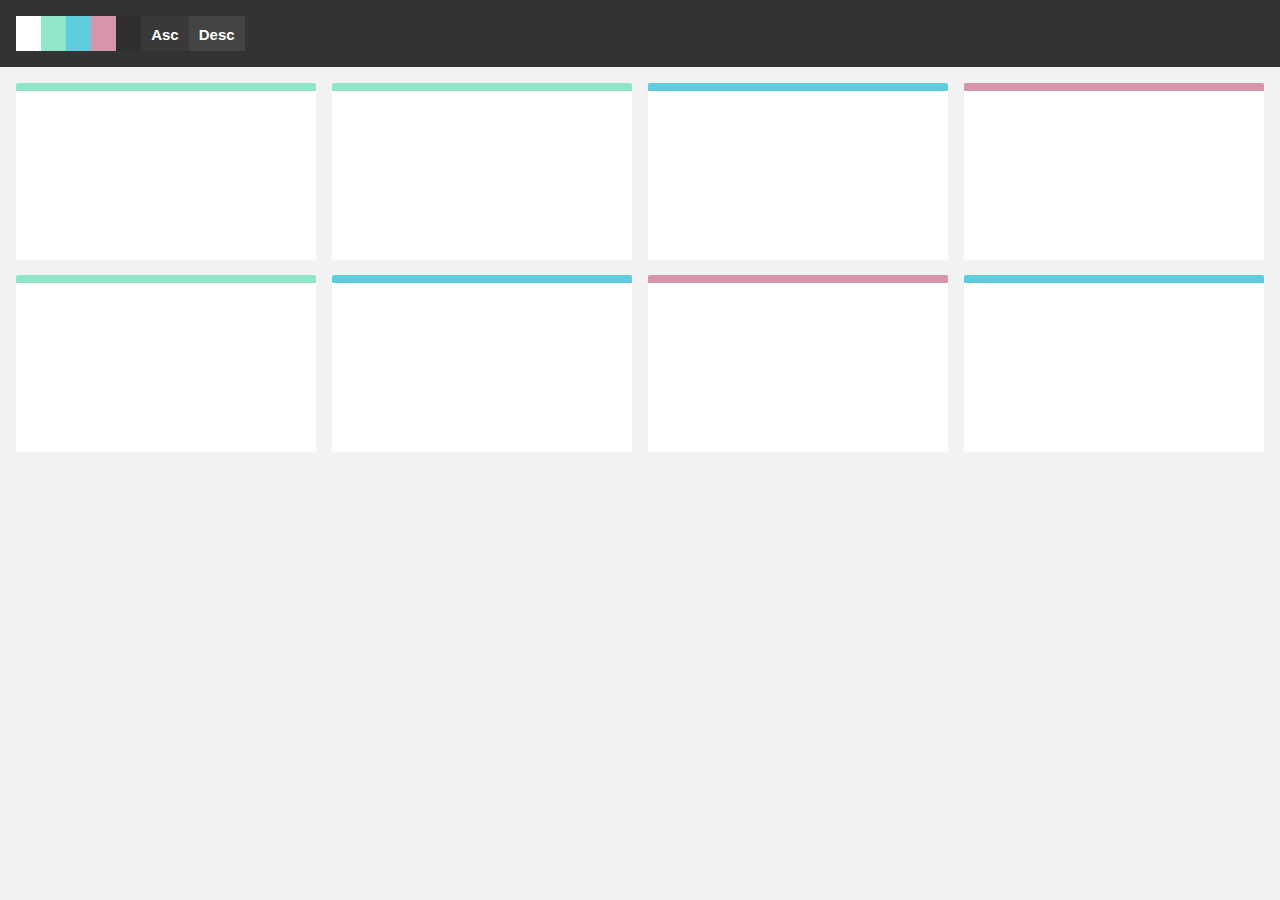
<file: patrickkunka-mixitup-61dac05/demos/basic-ie-8/index.html>
<!DOCTYPE html>
<html>
    <head>
        <meta name="viewport" content="width=device-width, initial-scale=1">

        <link href="../reset.css" rel="stylesheet"/>
        <link href="./style.css" rel="stylesheet"/>

        <title>MixItUp Demo - Basic (IE8 Compatible Layout)</title>
    </head>
    <body>
        <div class="controls">
            <button type="button" class="control" data-filter="all"></button>
            <button type="button" class="control" data-filter=".green"></button>
            <button type="button" class="control" data-filter=".blue"></button>
            <button type="button" class="control" data-filter=".pink"></button>
            <button type="button" class="control" data-filter="none"></button>

            <button type="button" class="control" data-sort="default:asc">Asc</button>
            <button type="button" class="control" data-sort="default:desc">Desc</button>
        </div>

        <div class="container">
            <div class="mix green"></div>
            <div class="mix green"></div>
            <div class="mix blue"></div>
            <div class="mix pink"></div>
            <div class="mix green"></div>
            <div class="mix blue"></div>
            <div class="mix pink"></div>
            <div class="mix blue"></div>

            <div class="gap"></div>
            <div class="gap"></div>
            <div class="gap"></div>
        </div>

        <script src="../mixitup.min.js"></script>

        <script>
            var containerEl = document.querySelector('.container');

            var mixer = mixitup(containerEl);
        </script>
    </body>
</html>
</file>
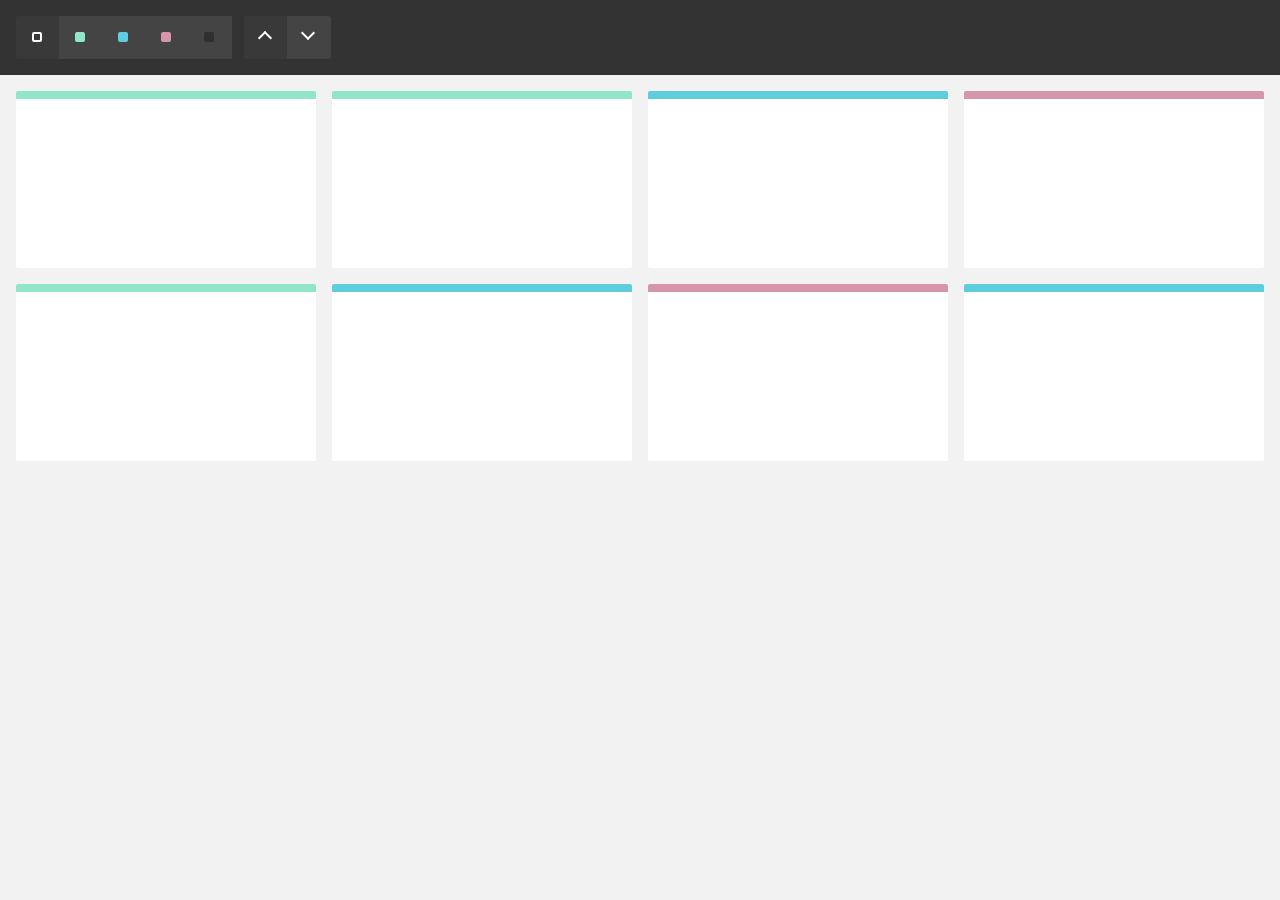
<file: patrickkunka-mixitup-61dac05/demos/basic/index.html>
<!DOCTYPE html>
<html>
    <head>
        <meta name="viewport" content="width=device-width, initial-scale=1">

        <link href="../reset.css" rel="stylesheet"/>
        <link href="./style.css" rel="stylesheet"/>

        <title>MixItUp Demo - Basic</title>
    </head>
    <body>
        <div class="controls">
            <button type="button" class="control" data-filter="all">All</button>
            <button type="button" class="control" data-filter=".green">Green</button>
            <button type="button" class="control" data-filter=".blue">Blue</button>
            <button type="button" class="control" data-filter=".pink">Pink</button>
            <button type="button" class="control" data-filter="none">None</button>

            <button type="button" class="control" data-sort="default:asc">Asc</button>
            <button type="button" class="control" data-sort="default:desc">Desc</button>
        </div>

        <div class="container">
            <div class="mix green"></div>
            <div class="mix green"></div>
            <div class="mix blue"></div>
            <div class="mix pink"></div>
            <div class="mix green"></div>
            <div class="mix blue"></div>
            <div class="mix pink"></div>
            <div class="mix blue"></div>

            <div class="gap"></div>
            <div class="gap"></div>
            <div class="gap"></div>
        </div>

        <script src="../mixitup.min.js"></script>

        <script>
            var containerEl = document.querySelector('.container');

            var mixer = mixitup(containerEl);
        </script>
    </body>
</html>
</file>
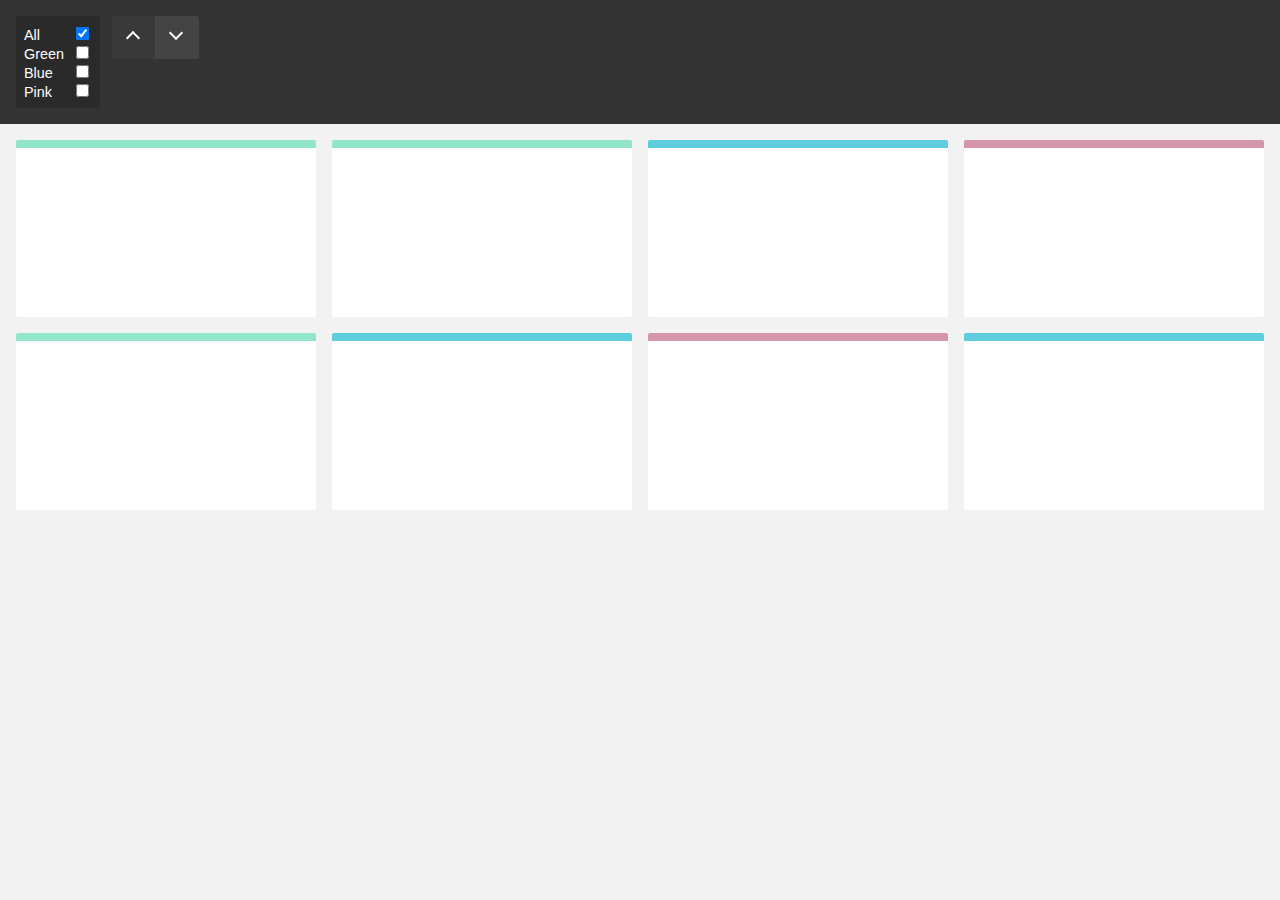
<file: patrickkunka-mixitup-61dac05/demos/checkboxes-with-reset-checkbox/index.html>
<!DOCTYPE html>
<html>
    <head>
        <meta name="viewport" content="width=device-width, initial-scale=1">

        <link href="../reset.css" rel="stylesheet"/>
        <link href="./style.css" rel="stylesheet"/>

        <title>MixItUp Demo - Checkboxes with Reset Checkbox</title>
    </head>
    <body>
        <div class="controls">
            <div class="checkbox-group">
                <div class="checkbox">
                    <label class="checkbox-label">All</label>
                    <input type="checkbox" value="all" checked/>
                </div>

                <div class="checkbox">
                    <label class="checkbox-label">Green</label>
                    <input type="checkbox" value=".green"/>
                </div>

                <div class="checkbox">
                    <label class="checkbox-label">Blue</label>
                    <input type="checkbox" value=".blue"/>
                </div>

                <div class="checkbox">
                    <label class="checkbox-label">Pink</label>
                    <input type="checkbox" value=".pink"/>
                </div>
            </div>

            <button type="button" class="control" data-sort="default:asc">Asc</button>
            <button type="button" class="control" data-sort="default:desc">Desc</button>
        </div>

        <div class="container">
            <div class="mix green"></div>
            <div class="mix green"></div>
            <div class="mix blue"></div>
            <div class="mix pink"></div>
            <div class="mix green"></div>
            <div class="mix blue"></div>
            <div class="mix pink"></div>
            <div class="mix blue"></div>

            <div class="gap"></div>
            <div class="gap"></div>
            <div class="gap"></div>
        </div>

        <script src="../mixitup.min.js"></script>

        <script>
            // In this example, we must bind a 'change' event handler to
            // our checkboxes, then interact with the mixer via
            // its .filter() API methods.

            var containerEl = document.querySelector('.container');
            var checkboxGroup = document.querySelector('.checkbox-group');
            var checkboxes = checkboxGroup.querySelectorAll('input[type="checkbox"]');
            var allCheckbox = checkboxGroup.querySelector('input[value="all"]');

            var mixer = mixitup(containerEl);

            checkboxGroup.addEventListener('change', function(e) {
                var selectors = [];
                var checkbox;
                var i;

                if (e.target === allCheckbox && e.target.checked) {
                    // If the "all" checkbox was checked, uncheck all other checkboxes

                    for (i = 0; i < checkboxes.length; i++) {
                        checkbox = checkboxes[i];

                        if (checkbox !== allCheckbox) checkbox.checked = false;
                    }
                } else {
                    // Another checkbox was changed, uncheck "all".

                    allCheckbox.checked = false;
                }

                // Iterate through all checkboxes, pushing the
                // values of those that are checked into an array

                for (i = 0; i < checkboxes.length; i++) {
                    checkbox = checkboxes[i];

                    if (checkbox.checked) selectors.push(checkbox.value);
                }

                // If there are values in the array, join it into a string
                // using your desired logic, and send to the mixer's .filter()
                // method, otherwise filter by 'all'

                var selectorString = selectors.length > 0 ?
                    selectors.join(',') : // or '.' for AND logic
                    'all';

                mixer.filter(selectorString);
            });
        </script>
    </body>
</html>
</file>
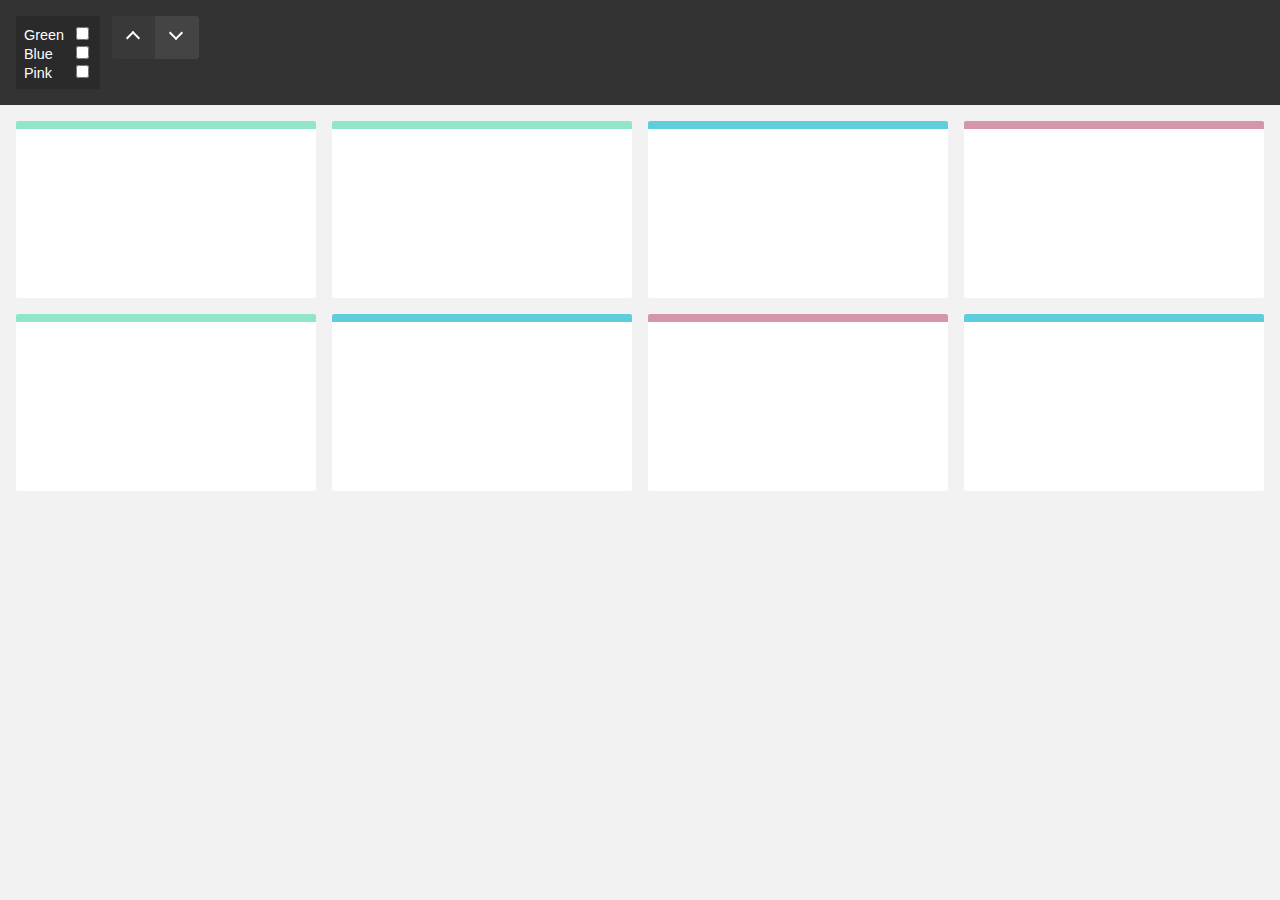
<file: patrickkunka-mixitup-61dac05/demos/checkboxes/index.html>
<!DOCTYPE html>
<html>
    <head>
        <meta name="viewport" content="width=device-width, initial-scale=1">

        <link href="../reset.css" rel="stylesheet"/>
        <link href="./style.css" rel="stylesheet"/>

        <title>MixItUp Demo - Checkboxes</title>
    </head>
    <body>
        <div class="controls">
            <div class="checkbox-group">
                <div class="checkbox">
                    <label class="checkbox-label">Green</label>
                    <input type="checkbox" value=".green"/>
                </div>

                <div class="checkbox">
                    <label class="checkbox-label">Blue</label>
                    <input type="checkbox" value=".blue"/>
                </div>

                <div class="checkbox">
                    <label class="checkbox-label">Pink</label>
                    <input type="checkbox" value=".pink"/>
                </div>
            </div>

            <button type="button" class="control" data-sort="default:asc">Asc</button>
            <button type="button" class="control" data-sort="default:desc">Desc</button>
        </div>

        <div class="container">
            <div class="mix green"></div>
            <div class="mix green"></div>
            <div class="mix blue"></div>
            <div class="mix pink"></div>
            <div class="mix green"></div>
            <div class="mix blue"></div>
            <div class="mix pink"></div>
            <div class="mix blue"></div>

            <div class="gap"></div>
            <div class="gap"></div>
            <div class="gap"></div>
        </div>

        <script src="../mixitup.min.js"></script>

        <script>
            // In this example, we must bind a 'change' event handler to
            // our checkboxes, then interact with the mixer via
            // its .filter() API methods.

            var containerEl = document.querySelector('.container');
            var checkboxGroup = document.querySelector('.checkbox-group');
            var checkboxes = checkboxGroup.querySelectorAll('input[type="checkbox"]');

            var mixer = mixitup(containerEl);

            checkboxGroup.addEventListener('change', function() {
                var selectors = [];

                // Iterate through all checkboxes, pushing the
                // values of those that are checked into an array

                for (var i = 0; i < checkboxes.length; i++) {
                    var checkbox = checkboxes[i];

                    if (checkbox.checked) selectors.push(checkbox.value);
                }

                // If there are values in the array, join it into a string
                // using your desired logic, and send to the mixer's .filter()
                // method, otherwise filter by 'all'

                var selectorString = selectors.length > 0 ?
                    selectors.join(',') : // or '.' for AND logic
                    'all';

                mixer.filter(selectorString);
            });
        </script>
    </body>
</html>
</file>
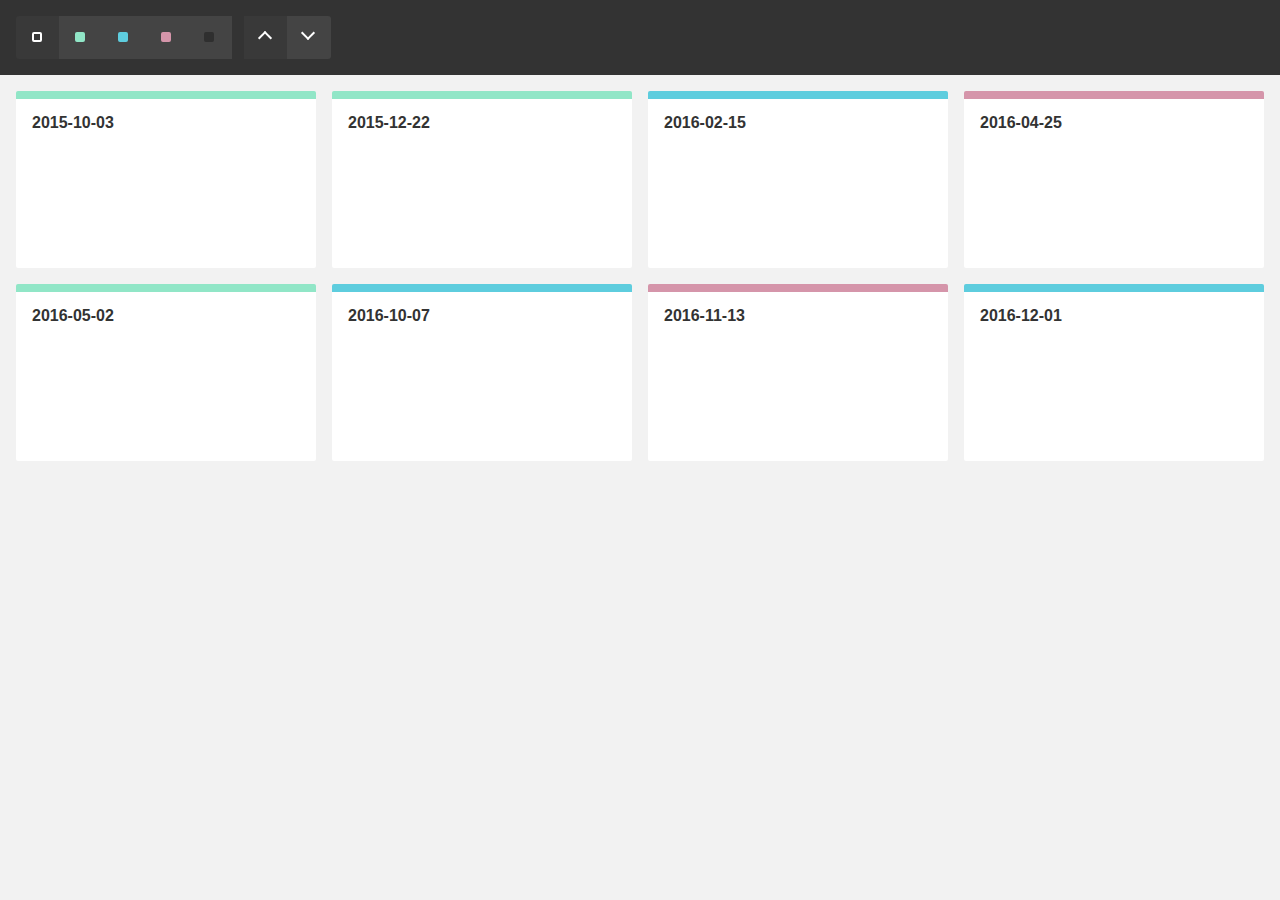
<file: patrickkunka-mixitup-61dac05/demos/dataset-empty-container/index.html>
<!DOCTYPE html>
<html>
    <head>
        <meta name="viewport" content="width=device-width, initial-scale=1">

        <link href="../reset.css" rel="stylesheet"/>
        <link href="./style.css" rel="stylesheet"/>

        <title>MixItUp Demo - Dataset with an Empty Container</title>
    </head>
    <body>
        <div class="controls" data-ref="controls">
            <button type="button" class="control control-filter" data-ref="filter" data-color="all">All</button>
            <button type="button" class="control control-filter" data-ref="filter" data-color="green">Green</button>
            <button type="button" class="control control-filter" data-ref="filter" data-color="blue">Blue</button>
            <button type="button" class="control control-filter" data-ref="filter" data-color="pink">Pink</button>
            <button type="button" class="control control-filter" data-ref="filter" data-color="none">None</button>

            <button type="button" class="control control-sort" data-ref="sort" data-key="publishedDate" data-order="asc">Asc</button>
            <button type="button" class="control control-sort" data-ref="sort" data-key="publishedDate" data-order="desc">Desc</button>
        </div>

        <div class="container" data-ref="container">
            <div class="gap" data-ref="first-gap"></div>
            <div class="gap"></div>
            <div class="gap"></div>
        </div>

        <script src="../mock-api.js"></script>
        <script src="../mixitup.min.js"></script>

        <script>
            // Typically, our data would live in a DB and be retrieved via a JSON API, but in
            // this demo we will create a mock dataset using an array literal:

            var items = [
                {
                    id: 1,
                    color: 'green',
                    publishedDate: '2015-10-03'
                },
                {
                    id: 2,
                    color: 'green',
                    publishedDate: '2015-12-22'
                },
                {
                    id: 3,
                    color: 'blue',
                    publishedDate: '2016-02-15'
                },
                {
                    id: 4,
                    color: 'pink',
                    publishedDate: '2016-04-25'
                },
                {
                    id: 5,
                    color: 'green',
                    publishedDate: '2016-05-02'
                },
                {
                    id: 6,
                    color: 'blue',
                    publishedDate: '2016-10-07'
                },
                {
                    id: 7,
                    color: 'pink',
                    publishedDate: '2016-11-13'
                },
                {
                    id: 8,
                    color: 'blue',
                    publishedDate: '2016-12-01'
                }
            ];

            // The `Api` class is not part of MixItUp and has been created to mock
            // the asyncronous fetching of data for this demo. To use it, we must
            // create an api instance, passing in our mock data to represent the
            // contents of a DB.

            var api = new Api(items);

            // As we'll be building and binding our own UI, we'll start with caching
            // references to any DOM elements we'll need to work with

            var controls  = document.querySelector('[data-ref="controls"]');
            var filters   = document.querySelectorAll('[data-ref="filter"]');
            var sorts     = document.querySelectorAll('[data-ref="sort"]');
            var container = document.querySelector('[data-ref="container"]');

            // "Gap" elements are used to maintain even columns in a justified grid. See our
            // "MixItUp Grid Layouts" tutorial for more information.

            var firstGap = document.querySelector('[data-ref="first-gap"]');

            // We'll need to keep track of our active current filter so
            // that we can sort within the current filter.

            var activeColor = '';

            // Instantiate and configure the mixer

            var mixer = mixitup(container, {
                selectors: {
                    target: '[data-ref="item"]' // Query targets with an attribute selector to keep our JS and styling classes seperate
                },
                layout: {
                    siblingAfter: firstGap // Ensure the first "gap" element is known to mixitup incase of insertion into an empty container
                },
                data: {
                    uidKey: 'id' // Our data model must have a unique id. In this case, its key is 'id'
                },
                render: { // We must provide a target render function incase we need to render new items not in the initial dataset (not used in this demo)
                    target: function(item) {
                        return '<div class="item ' + item.color + '" data-ref="item"><time class="published-date">' + item.publishedDate + '</time></div>';
                    }
                }
            });

            /**
             * A helper function to set an active styling class on an active button,
             * and remove it from its siblings at the same time.
             *
             * @param {HTMLElement} activeButton
             * @param {HTMLELement[]} siblings
             * @return {void}
             */

            function activateButton(activeButton, siblings) {
                var button;
                var i;

                for (i = 0; i < siblings.length; i++) {
                    button = siblings[i];

                    button.classList[button === activeButton ? 'add' : 'remove']('control-active');
                }
            }

            /**
             * A click handler to detect the type of button clicked, read off the
             * relevent attributes, call the API, and trigger a dataset operation.
             *
             * @param   {HTMLElement} button
             * @return  {void}
             */

            function handleButtonClick(button) {
                // Define default values for color, sortBy and order
                // incase they are not present in the clicked button

                var color  = activeColor;
                var sortBy = 'id';
                var order  = 'asc';

                // If button is already active, or an operation is in progress, ignore the click

                if (button.classList.contains('control-active') || mixer.isMixing()) return;

                // Else, check what type of button it is, if any

                if (button.matches('[data-ref="filter"]')) {
                    // Filter button

                    activateButton(button, filters);

                    color = activeColor = button.getAttribute('data-color');
                } else if (button.matches('[data-ref="sort"]')) {
                    // Sort button

                    activateButton(button, sorts);

                    sortBy = button.getAttribute('data-key');
                    order = button.getAttribute('data-order');
                } else {
                    // Not a button

                    return;
                }

                // Now that we have our color filter and sorting order, we can fetch some data from the API.

                api.get({
                    color: color,
                    $sort_by: sortBy,
                    $order: order
                })
                    .then(function(items) {
                        // Our api returns an array of items which we can send
                        // straight to our mixer using the .dataset() method

                        return mixer.dataset(items);
                    })
                    .then(function(state) {
                        console.log('fetched ' + state.activeDataset.length + ' items');
                    })
                    .catch(console.error.bind(console));
            }

            // We can now set up a handler to listen for "click" events on our UI buttons

            controls.addEventListener('click', function(e) {
                handleButtonClick(e.target);
            });

            // Set controls the active controls on startup to match the default filter and sort

            activateButton(controls.querySelector('[data-color="all"]'), filters);
            activateButton(controls.querySelector('[data-order="asc"]'), sorts);

            // Finally, load the full dataset into the mixer

            mixer.dataset(items)
                .then(function(state) {
                    console.log('loaded ' + state.activeDataset.length + ' items');
                });

            // NB: Always remember to destroy the instance with mixer.destroy() when your
            // component unmounts to ensure that event handlers are unbound and the
            // instance can be garbage collected.
        </script>
    </body>
</html>
</file>
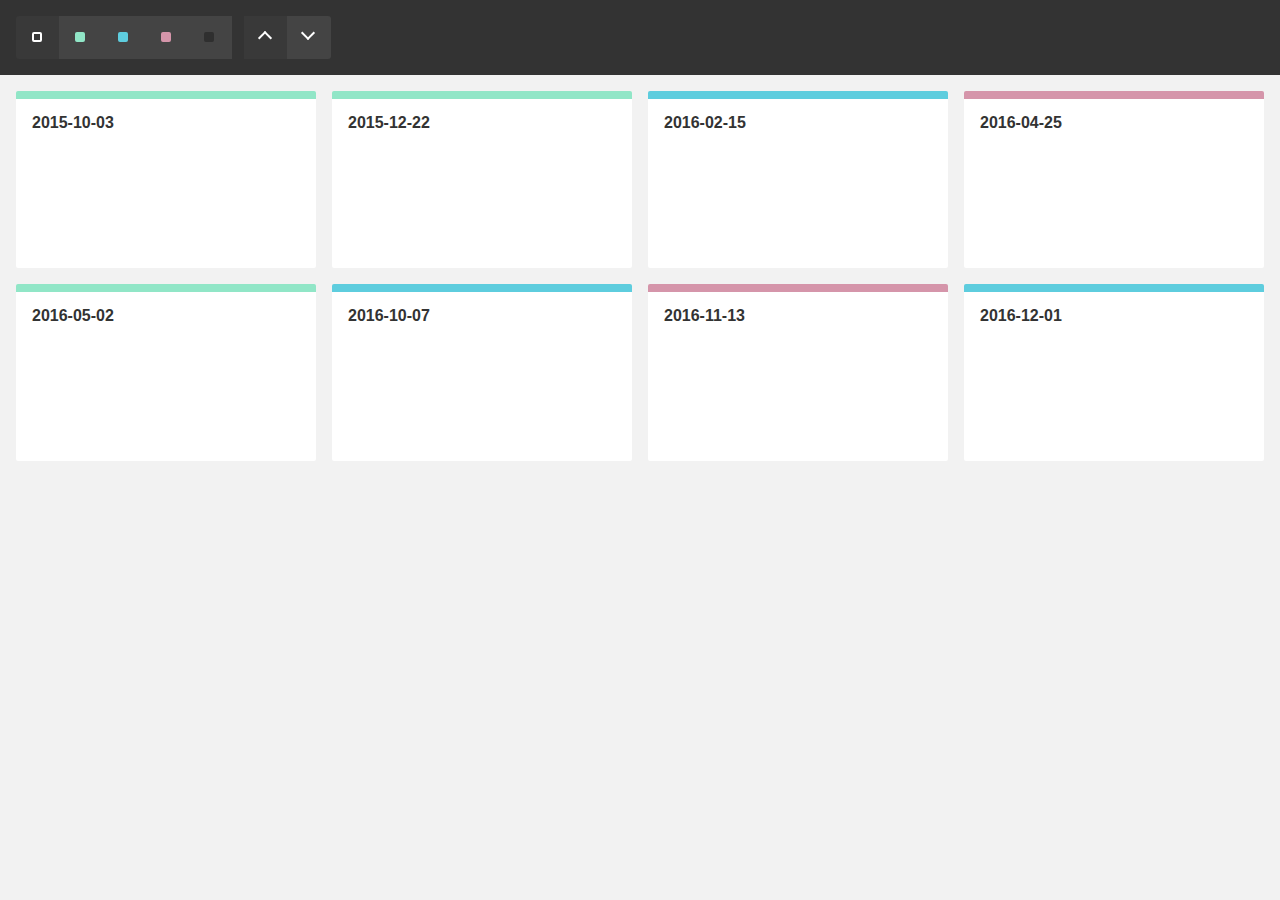
<file: patrickkunka-mixitup-61dac05/demos/dataset-pre-rendered-targets/index.html>
<!DOCTYPE html>
<html>
    <head>
        <meta name="viewport" content="width=device-width, initial-scale=1">

        <link href="../reset.css" rel="stylesheet"/>
        <link href="./style.css" rel="stylesheet"/>

        <title>MixItUp Demo - Dataset with Pre-rendered Targets</title>
    </head>
    <body>
        <div class="controls" data-ref="controls">
            <button type="button" class="control control-filter" data-ref="filter" data-color="all">All</button>
            <button type="button" class="control control-filter" data-ref="filter" data-color="green">Green</button>
            <button type="button" class="control control-filter" data-ref="filter" data-color="blue">Blue</button>
            <button type="button" class="control control-filter" data-ref="filter" data-color="pink">Pink</button>
            <button type="button" class="control control-filter" data-ref="filter" data-color="none">None</button>

            <button type="button" class="control control-sort" data-ref="sort" data-key="publishedDate" data-order="asc">Asc</button>
            <button type="button" class="control control-sort" data-ref="sort" data-key="publishedDate" data-order="desc">Desc</button>
        </div>

        <div class="container" data-ref="container">
            <div class="item green" data-ref="item">
                <time class="published-date">2015-10-03</time>
            </div>

            <div class="item green" data-ref="item">
                <time class="published-date">2015-12-22</time>
            </div>

            <div class="item blue" data-ref="item">
                <time class="published-date">2016-02-15</time>
            </div>

            <div class="item pink" data-ref="item">
                <time class="published-date">2016-04-25</time>
            </div>

            <div class="item green" data-ref="item">
                <time class="published-date">2016-05-02</time>
            </div>

            <div class="item blue" data-ref="item">
                <time class="published-date">2016-10-07</time>
            </div>

            <div class="item pink" data-ref="item">
                <time class="published-date">2016-11-13</time>
            </div>

            <div class="item blue" data-ref="item">
                <time class="published-date">2016-12-01</time>
            </div>

            <div class="gap" data-ref="first-gap"></div>
            <div class="gap"></div>
            <div class="gap"></div>
        </div>

        <script src="../mock-api.js"></script>
        <script src="../mixitup.min.js"></script>

        <script>
            // Typically, our data would live in a DB and be retrieved via a JSON API, but in
            // this demo we will create a mock dataset using an array literal.

            // You will notice that this data exactly matches our pre-rendered targets.

            var items = [
                {
                    id: 1,
                    color: 'green',
                    publishedDate: '2015-10-03'
                },
                {
                    id: 2,
                    color: 'green',
                    publishedDate: '2015-12-22'
                },
                {
                    id: 3,
                    color: 'blue',
                    publishedDate: '2016-02-15'
                },
                {
                    id: 4,
                    color: 'pink',
                    publishedDate: '2016-04-25'
                },
                {
                    id: 5,
                    color: 'green',
                    publishedDate: '2016-05-02'
                },
                {
                    id: 6,
                    color: 'blue',
                    publishedDate: '2016-10-07'
                },
                {
                    id: 7,
                    color: 'pink',
                    publishedDate: '2016-11-13'
                },
                {
                    id: 8,
                    color: 'blue',
                    publishedDate: '2016-12-01'
                }
            ];

            // The `Api` class is not part of MixItUp and has been created to mock
            // the asyncronous fetching of data for this demo. To use it, we must
            // create an api instance, passing in our mock data to represent the
            // contents of a DB.

            var api = new Api(items);

            // As we'll be building and binding our own UI, we'll start with caching
            // references to any DOM elements we'll need to work with

            var controls  = document.querySelector('[data-ref="controls"]');
            var filters   = document.querySelectorAll('[data-ref="filter"]');
            var sorts     = document.querySelectorAll('[data-ref="sort"]');
            var container = document.querySelector('[data-ref="container"]');

            // "Gap" elements are used to maintain even columns in a justified grid. See our
            // "MixItUp Grid Layouts" tutorial for more information.

            var firstGap = document.querySelector('[data-ref="first-gap"]');

            // We'll need to keep track of our active current filter so
            // that we can sort within the current filter.

            var activeColor = '';

            // Instantiate and configure the mixer

            var mixer = mixitup(container, {
                selectors: {
                    target: '[data-ref="item"]' // Query targets with an attribute selector to keep our JS and styling classes seperate
                },
                layout: {
                    siblingAfter: firstGap // Ensure the first "gap" element is known to mixitup incase of insertion into an empty container
                },
                load: {
                    dataset: items // As we have pre-rendered targets, we must "prime" MixItUp with their underlying data
                },
                data: {
                    uidKey: 'id' // Our data model must have a unique id. In this case, its key is 'id'
                },
                render: { // We must provide a target render function incase we need to render new items not in the initial dataset (not used in this demo)
                    target: function(item) {
                        return '<div class="item ' + item.color + '" data-ref="item"><time class="published-date">' + item.publishedDate + '</time></div>';
                    }
                }
            });

            /**
             * A helper function to set an active styling class on an active button,
             * and remove it from its siblings at the same time.
             *
             * @param {HTMLElement} activeButton
             * @param {HTMLELement[]} siblings
             * @return {void}
             */

            function activateButton(activeButton, siblings) {
                var button;
                var i;

                for (i = 0; i < siblings.length; i++) {
                    button = siblings[i];

                    button.classList[button === activeButton ? 'add' : 'remove']('control-active');
                }
            }

            /**
             * A click handler to detect the type of button clicked, read off the
             * relevent attributes, call the API, and trigger a dataset operation.
             *
             * @param   {HTMLElement} button
             * @return  {void}
             */

            function handleButtonClick(button) {
                // Define default values for color, sortBy and order
                // incase they are not present in the clicked button

                var color  = activeColor;
                var sortBy = 'id';
                var order  = 'asc';

                // If button is already active, or an operation is in progress, ignore the click

                if (button.classList.contains('control-active') || mixer.isMixing()) return;

                // Else, check what type of button it is, if any

                if (button.matches('[data-ref="filter"]')) {
                    // Filter button

                    activateButton(button, filters);

                    color = activeColor = button.getAttribute('data-color');
                } else if (button.matches('[data-ref="sort"]')) {
                    // Sort button

                    activateButton(button, sorts);

                    sortBy = button.getAttribute('data-key');
                    order = button.getAttribute('data-order');
                } else {
                    // Not a button

                    return;
                }

                // Now that we have our color filter and sorting order, we can fetch some data from the API.

                api.get({
                    color: color,
                    $sort_by: sortBy,
                    $order: order
                })
                    .then(function(items) {
                        // Our api returns an array of items which we can send
                        // straight to our mixer using the .dataset() method

                        return mixer.dataset(items);
                    })
                    .then(function(state) {
                        console.log('fetched ' + state.activeDataset.length + ' items');
                    })
                    .catch(console.error.bind(console));
            }

            // We can now set up a handler to listen for "click" events on our UI buttons

            controls.addEventListener('click', function(e) {
                handleButtonClick(e.target);
            });

            // Set controls the active controls on startup to match the default filter and sort

            activateButton(controls.querySelector('[data-color="all"]'), filters);
            activateButton(controls.querySelector('[data-order="asc"]'), sorts);

            // NB: Always remember to destroy the instance with mixer.destroy() when your
            // component unmounts to ensure that event handlers are unbound and the
            // instance can be garbage collected.
        </script>
    </body>
</html>
</file>
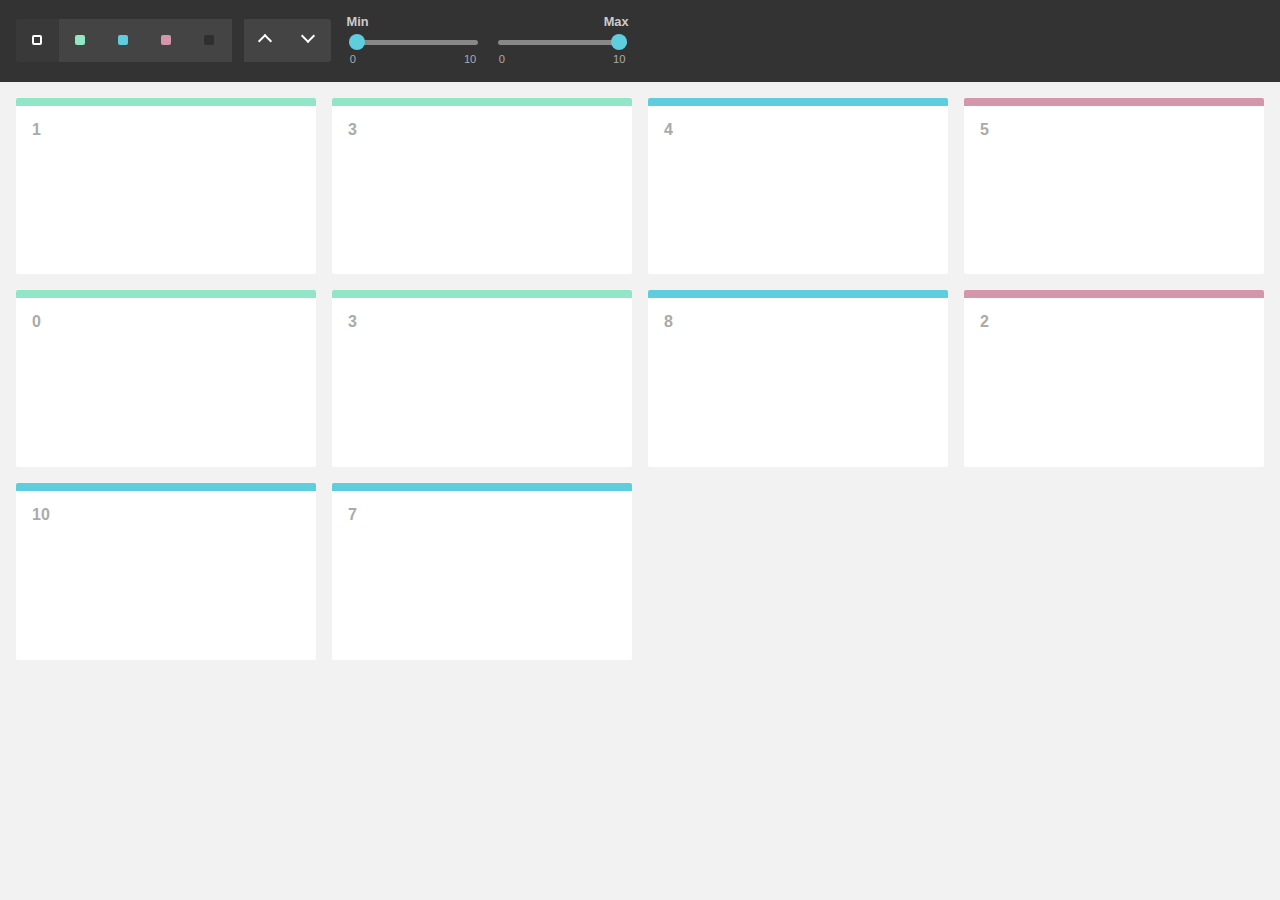
<file: patrickkunka-mixitup-61dac05/demos/filtering-by-range/index.html>
<!DOCTYPE html>
<html>
    <head>
        <meta name="viewport" content="width=device-width, initial-scale=1">

        <link href="../reset.css" rel="stylesheet"/>
        <link href="./style.css" rel="stylesheet"/>

        <title>MixItUp Demo - Filtering by Range</title>

        <!--
        This demo hooks into MixItUp's plugins API to provide a means of applying
        additional non-selector-based contraints to our filtering logic, such as a
        minimum and maximum range.

        Although this demo uses the native <input type="range"> only, you are free to use any
        specialised range slider UI library instead (e.g. Bootstrap, jQuery UI, etc). Simply
        update the `getRange()` function to read values in from your plugin's API instead.

        NB: REQUIRES MixItUp v3.3.0 OR LATER!
        -->
    </head>
    <body>
        <div class="controls">
            <button type="button" class="control" data-filter="all">All</button>
            <button type="button" class="control" data-filter=".green">Green</button>
            <button type="button" class="control" data-filter=".blue">Blue</button>
            <button type="button" class="control" data-filter=".pink">Pink</button>
            <button type="button" class="control" data-filter="none">None</button>

            <button type="button" class="control" data-sort="size:asc">Asc</button>
            <button type="button" class="control" data-sort="size:desc">Desc</button>

            <datalist id="sizeLegend">
                <option value="0">
                <option value="1">
                <option value="2">
                <option value="3">
                <option value="4">
                <option value="6">
                <option value="7">
                <option value="8">
                <option value="9">
                <option value="10">
            </datalist>

            <div class="range-slider">
                <label class="range-slider-label">Min</label>

                <input name="minSize" class="range-slider-input" type="range" min="0" max="10" value="0" list="sizeLegend"/>
            </div>

            <div class="range-slider">
                <label class="range-slider-label">Max</label>

                <input name="maxSize" class="range-slider-input" type="range" min="0" max="10" value="10" list="sizeLegend"/>
            </div>
        </div>

        <div class="container" data-ref="container">
            <div class="mix green" data-size="1"></div>
            <div class="mix green" data-size="3"></div>
            <div class="mix blue" data-size="4"></div>
            <div class="mix pink" data-size="5"></div>
            <div class="mix green" data-size="0"></div>
            <div class="mix green" data-size="3"></div>
            <div class="mix blue" data-size="8"></div>
            <div class="mix pink" data-size="2"></div>
            <div class="mix blue" data-size="10"></div>
            <div class="mix blue" data-size="7"></div>

            <div class="gap"></div>
            <div class="gap"></div>
            <div class="gap"></div>
        </div>

        <script src="../mixitup.min.js"></script>

        <script>
            var container = document.querySelector('[data-ref="container"]');
            var minSizeRangeInput = document.querySelector('[name="minSize"]');
            var maxSizeRangeInput = document.querySelector('[name="maxSize"]');

            var mixer = mixitup(container, {
                animation: {
                    duration: 350
                }
            });

            /**
             * Reads the values from our two native range inputs, returning an object
             * with `min` and `max` numeric values.
             *
             * @return {object}
             */

            function getRange() {
                var min = Number(minSizeRangeInput.value);
                var max = Number(maxSizeRangeInput.value);

                return {
                    min: min,
                    max: max
                };
            }

            /**
             * Ensures that the mixer is re-filtered whenever the value of a range
             * input changes.
             *
             * @return {void}
             */

            function handleRangeInputChange() {
                mixer.filter(mixer.getState().activeFilter);
            }

            /**
             * Allows us to manipulate the test result (`true` or `false`) of a
             * target against the current filter selector(s) (e.g. `.blue`).
             *
             * In this case we want to apply an additional constraint of whether or not the
             * target is within an arbitrary range, and override the test result to `false`
             * if not. The function must always return the test result.
             *
             * @param {boolean} testResult
             *     A boolean indicating whether or not the target is passing the current filtering criteria.
             * @param {mixitup.Target} target
             *     A reference to the target being tested
             * @return {boolean}
             */

            function filterTestResult(testResult, target) {
                var size = Number(target.dom.el.getAttribute('data-size'));
                var range = getRange();

                if (size < range.min || size > range.max) {
                    testResult = false;
                }

                return testResult;
            }

            // Using the static method `registerFilter` from the MixItUp plugins API, we can
            // register the above function as a filter, to manipulate the value returned from the
            // `testResultEvaluateHideShow` hook.

            mixitup.Mixer.registerFilter('testResultEvaluateHideShow', 'range', filterTestResult);

            // Listen for change events from the two range inputs

            minSizeRangeInput.addEventListener('change', handleRangeInputChange);
            maxSizeRangeInput.addEventListener('change', handleRangeInputChange);
        </script>
    </body>
</html>
</file>
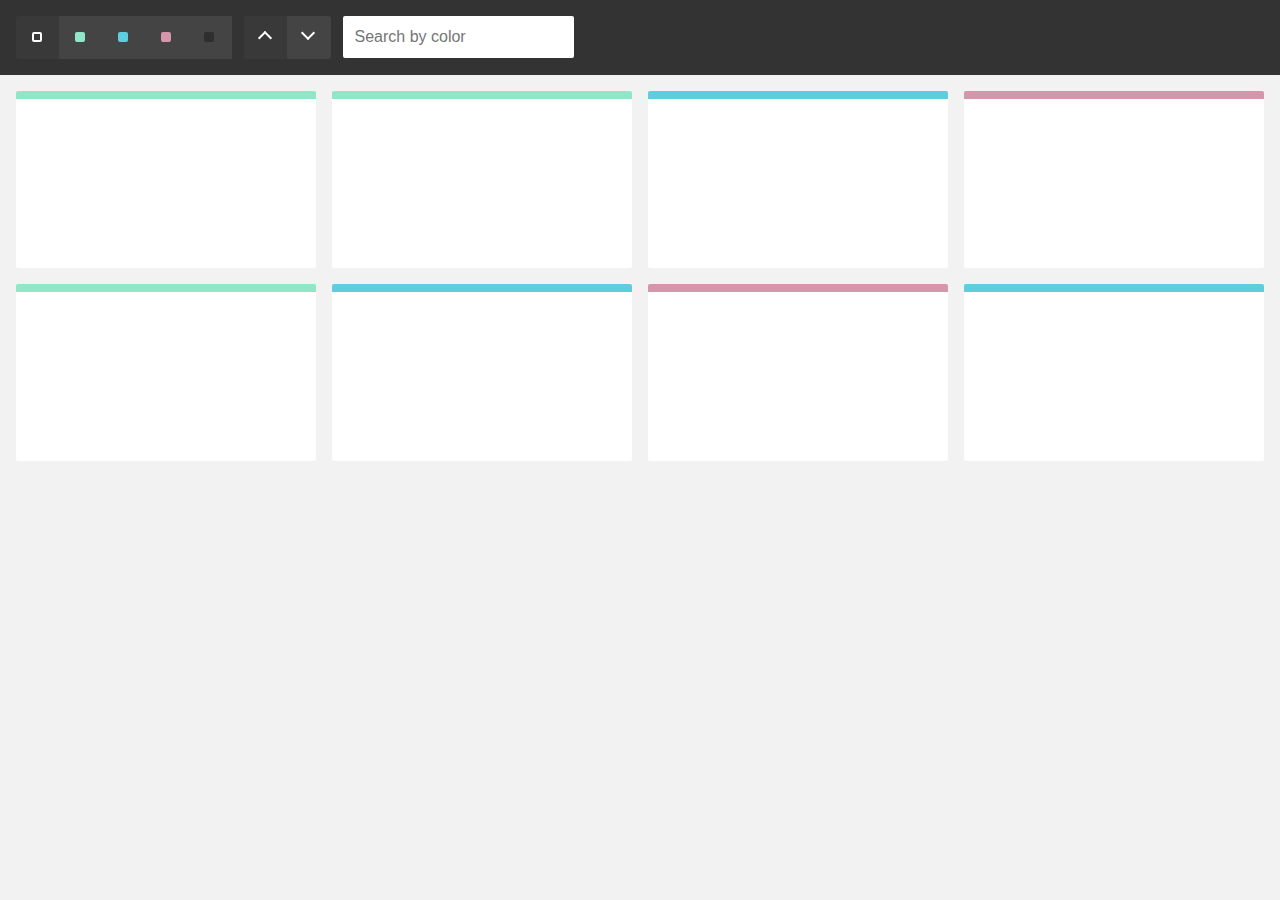
<file: patrickkunka-mixitup-61dac05/demos/filtering-by-text-input/index.html>
<!DOCTYPE html>
<html>
    <head>
        <meta name="viewport" content="width=device-width, initial-scale=1">

        <link href="../reset.css" rel="stylesheet"/>
        <link href="./style.css" rel="stylesheet"/>

        <title>MixItUp Demo - Filtering by Text Input</title>
    </head>
    <body>
        <div class="controls">
            <button type="button" class="control" data-filter="all">All</button>
            <button type="button" class="control" data-filter=".green">Green</button>
            <button type="button" class="control" data-filter=".blue">Blue</button>
            <button type="button" class="control" data-filter=".pink">Pink</button>
            <button type="button" class="control" data-filter="none">None</button>

            <button type="button" class="control" data-sort="default:asc">Asc</button>
            <button type="button" class="control" data-sort="default:desc">Desc</button>

            <input type="text" class="input" data-ref="input-search" placeholder="Search by color"/>
        </div>

        <div class="container" data-ref="container">
            <div class="mix green"></div>
            <div class="mix green"></div>
            <div class="mix blue"></div>
            <div class="mix pink"></div>
            <div class="mix green"></div>
            <div class="mix blue"></div>
            <div class="mix pink"></div>
            <div class="mix blue"></div>

            <div class="gap"></div>
            <div class="gap"></div>
            <div class="gap"></div>
        </div>

        <script src="../mixitup.min.js"></script>

        <script>
            var container = document.querySelector('[data-ref="container"]');
            var inputSearch = document.querySelector('[data-ref="input-search"]');
            var keyupTimeout;

            var mixer = mixitup(container, {
                animation: {
                    duration: 350
                },
                callbacks: {
                    onMixClick: function() {
                        // Reset the search if a filter is clicked

                        if (this.matches('[data-filter]')) {
                            inputSearch.value = '';
                        }
                    }
                }
            });

            // Set up a handler to listen for "keyup" events from the search input

            inputSearch.addEventListener('keyup', function() {
                var searchValue;

                if (inputSearch.value.length < 3) {
                    // If the input value is less than 3 characters, don't send

                    searchValue = '';
                } else {
                    searchValue = inputSearch.value.toLowerCase().trim();
                }

                // Very basic throttling to prevent mixer thrashing. Only search
                // once 350ms has passed since the last keyup event

                clearTimeout(keyupTimeout);

                keyupTimeout = setTimeout(function() {
                    filterByString(searchValue);
                }, 350);
            });

            /**
             * Filters the mixer using a provided search string, which is matched against
             * the contents of each target's "class" attribute. Any custom data-attribute(s)
             * could also be used.
             *
             * @param  {string} searchValue
             * @return {void}
             */

            function filterByString(searchValue) {
                if (searchValue) {
                    // Use an attribute wildcard selector to check for matches

                    mixer.filter('[class*="' + searchValue + '"]');
                } else {
                    // If no searchValue, treat as filter('all')

                    mixer.filter('all');
                }
            }
        </script>
    </body>
</html>
</file>
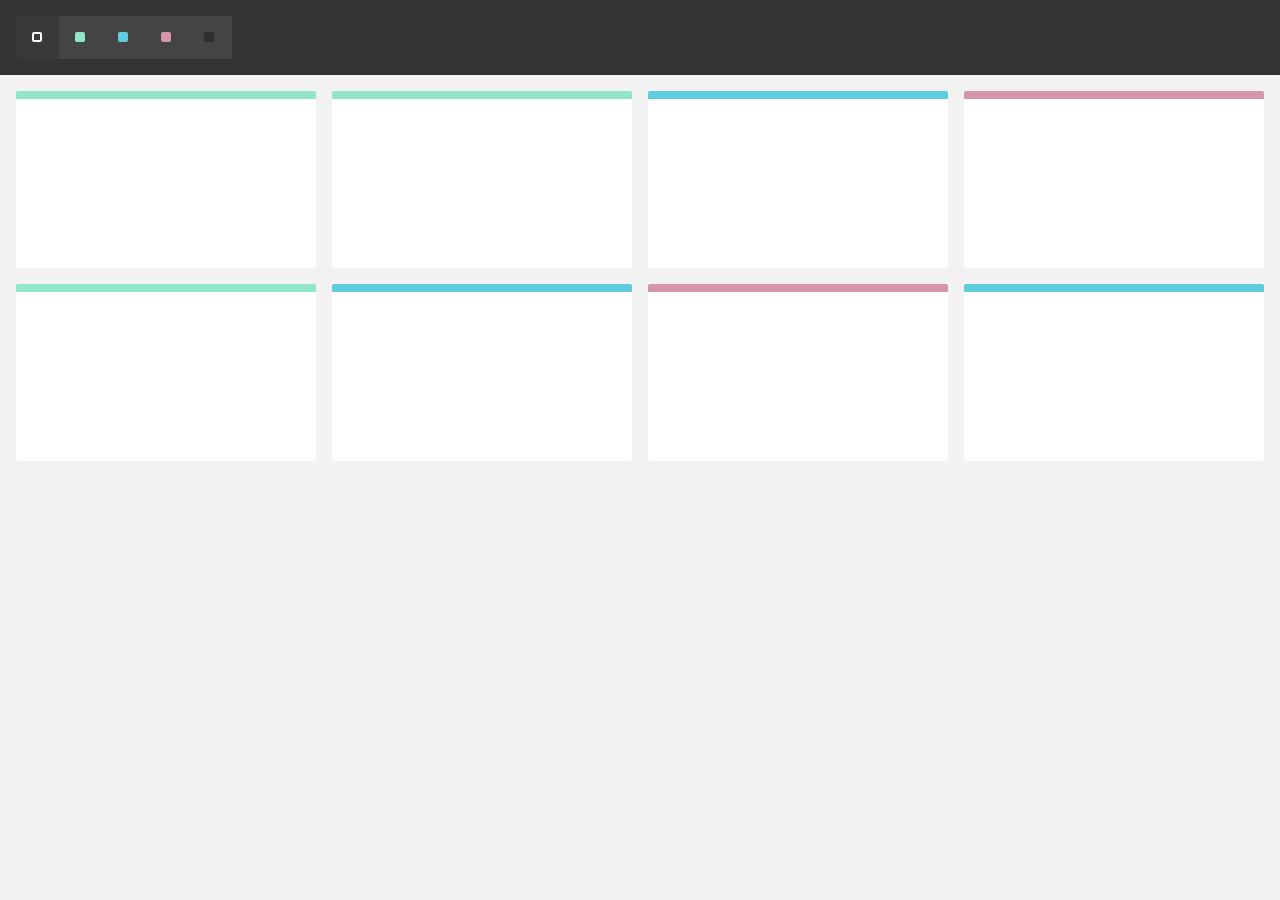
<file: patrickkunka-mixitup-61dac05/demos/filtering-by-url/index.html>
<!DOCTYPE html>
<html>
    <head>
        <meta name="viewport" content="width=device-width, initial-scale=1">

        <link href="../reset.css" rel="stylesheet"/>
        <link href="./style.css" rel="stylesheet"/>

        <title>MixItUp Demo - Filtering by URL</title>
    </head>
    <body>
        <div class="controls">
            <button type="button" class="control" data-filter="all">All</button>
            <button type="button" class="control" data-filter=".green">Green</button>
            <button type="button" class="control" data-filter=".blue">Blue</button>
            <button type="button" class="control" data-filter=".pink">Pink</button>
            <button type="button" class="control" data-filter="none">None</button>
        </div>

        <div class="container">
            <div class="mix green"></div>
            <div class="mix green"></div>
            <div class="mix blue"></div>
            <div class="mix pink"></div>
            <div class="mix green"></div>
            <div class="mix blue"></div>
            <div class="mix pink"></div>
            <div class="mix blue"></div>

            <div class="gap"></div>
            <div class="gap"></div>
            <div class="gap"></div>
        </div>

        <script src="../mixitup.min.js"></script>

        <script>
            // As we have no server-side application or routes, we will use
            // a URL "hash" for this demo, but we chould just as easily use
            // a URL route segment.

            // As we will use the target selector in several parts of the demo,
            // we will declare it as a variable here.

            var targetSelector = '.mix';

            /**
             * Reads a hash from the URL (if present), and converts it into a class
             * selector string. E.g "#green" -> ".green". Otherwise, defaults
             * to the targetSelector, equivalent to "all"
             *
             * @return {string}
             */

            function getSelectorFromHash() {
                var hash = window.location.hash.replace(/^#/g, '');

                var selector = hash ? '.' + hash : targetSelector;

                return selector;
            }

            /**
             * Updates the URL whenever the current filter changes.
             *
             * @param   {mixitup.State} state
             * @return  {void}
             */

            function setHash(state) {
                var selector = state.activeFilter.selector;
                var newHash = '#' + selector.replace(/^\./g, '');

                if (selector === targetSelector && window.location.hash) {
                    // Equivalent to filter "all", remove the hash

                    history.pushState(null, document.title, window.location.pathname); // or history.replaceState()
                } else if (newHash !== window.location.hash && selector !== targetSelector) {
                    // Change the hash

                    history.pushState(null, document.title, window.location.pathname + newHash); // or history.replaceState()
                }
            }

            // Instantiate and configure the mixer

            var mixer = mixitup('.container', {
                selectors: {
                    target: targetSelector
                },
                load: {
                    filter: getSelectorFromHash() // Ensure that the mixer's initial filter matches the URL on startup
                },
                callbacks: {
                    onMixEnd: setHash // Call the setHash() method at the end of each operation
                }
            });

            // Add an "onhashchange" handler to keep the mixer in sync as the user goes
            // back and forward through their history.

            // NB: This may or may not be the desired behavior for your project. If you don't
            // want MixItUp operations to count as individual history items, simply use
            // 'replaceState()' instead of 'pushState()' within the 'setHash()' function above.
            // In which case this handler would no longer be neccessary.

            window.onhashchange = function() {
                var selector = getSelectorFromHash();

                if (selector === mixer.getState().activeFilter.selector) return; // no change

                mixer.filter(selector);
            };
        </script>
    </body>
</html>
</file>
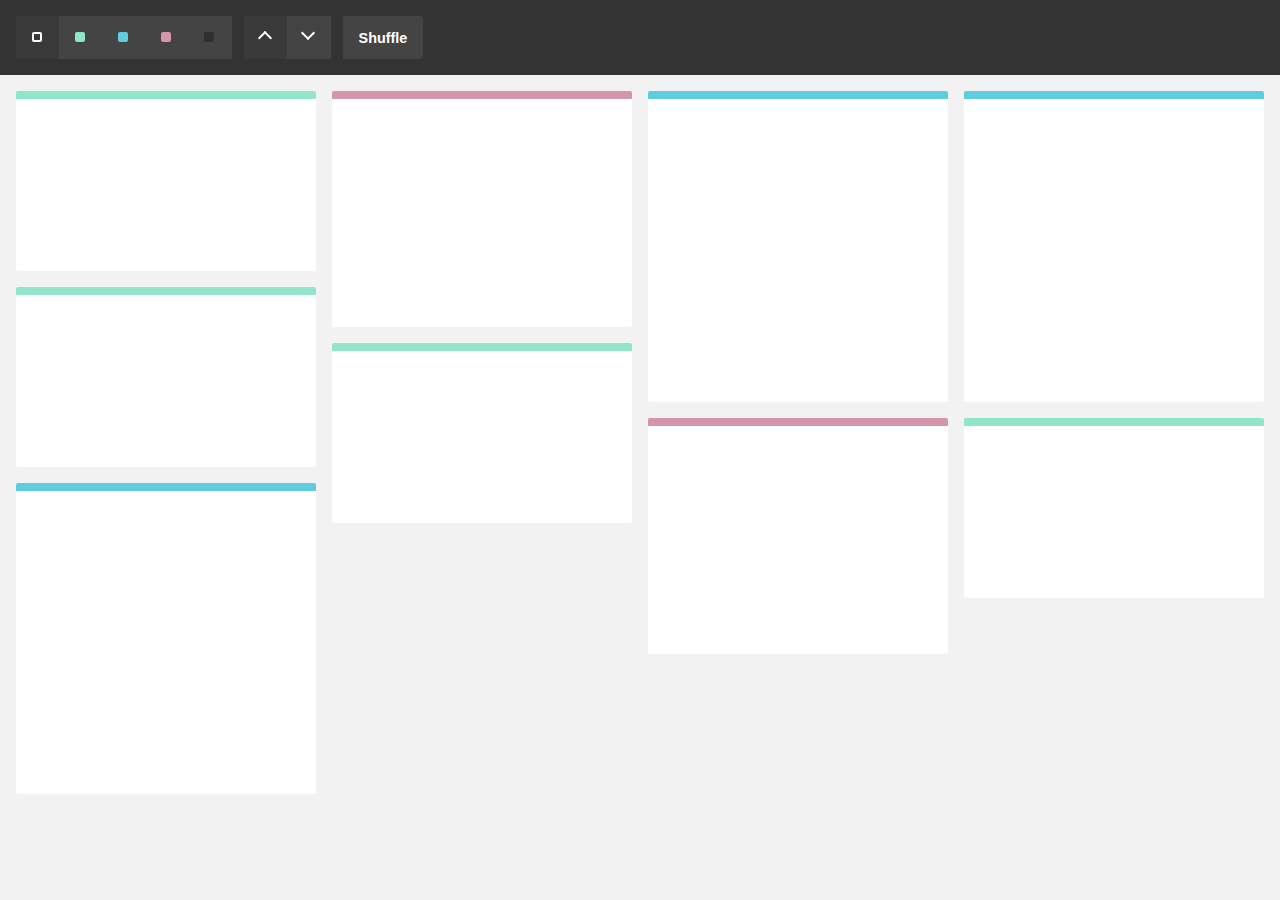
<file: patrickkunka-mixitup-61dac05/demos/grid-columns/index.html>
<!DOCTYPE html>
<html>
    <head>
        <meta name="viewport" content="width=device-width, initial-scale=1">

        <link href="../reset.css" rel="stylesheet"/>
        <link href="./style.css" rel="stylesheet"/>

        <title>MixItUp Demo - Columns Grid</title>
    </head>
    <body>
        <div class="controls">
            <button type="button" class="control" data-filter="all">All</button>
            <button type="button" class="control" data-filter=".green">Green</button>
            <button type="button" class="control" data-filter=".blue">Blue</button>
            <button type="button" class="control" data-filter=".pink">Pink</button>
            <button type="button" class="control" data-filter="none">None</button>

            <button type="button" class="control" data-sort="default:asc">Asc</button>
            <button type="button" class="control" data-sort="default:desc">Desc</button>

            <button type="button" class="control text" data-sort="random">Shuffle</button>
        </div>

        <div class="container">
            <div class="mix green"></div>
            <div class="mix green"></div>
            <div class="mix blue"></div>
            <div class="mix pink"></div>
            <div class="mix green"></div>
            <div class="mix blue"></div>
            <div class="mix pink"></div>
            <div class="mix blue"></div>
            <div class="mix green"></div>
        </div>

        <script src="../mixitup.min.js"></script>

        <script>
            var containerEl = document.querySelector('.container');

            var mixer = mixitup(containerEl, {
                animation: {
                    animateResizeContainer: false // required to prevent column algorithm bug
                }
            });

            // NB: See comments in stylesheet regarding fixes for chrome and safari "flickering"
        </script>
    </body>
</html>
</file>
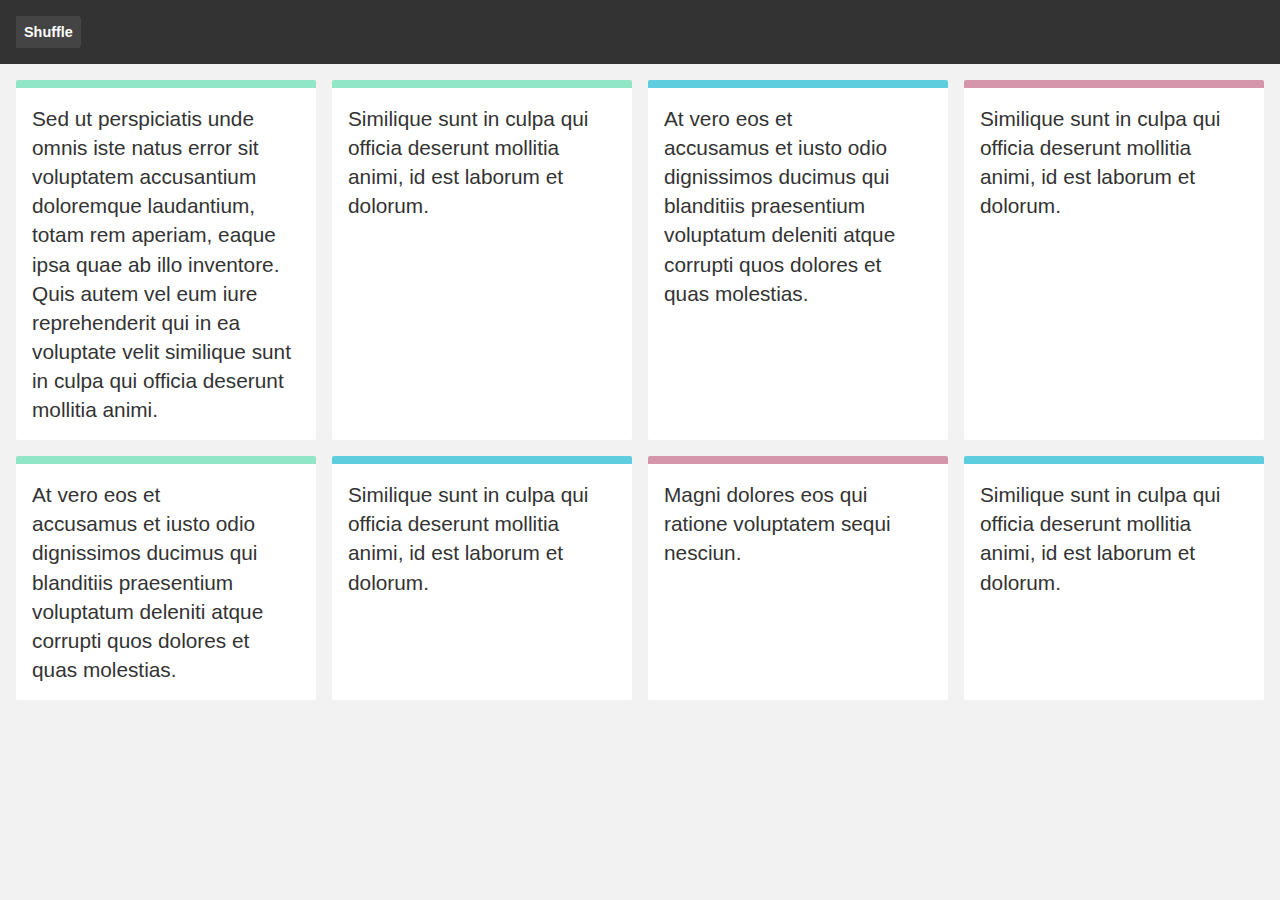
<file: patrickkunka-mixitup-61dac05/demos/grid-flex-box-matching-heights/index.html>
<!DOCTYPE html>
<html>
    <head>
        <meta name="viewport" content="width=device-width, initial-scale=1">

        <link href="../reset.css" rel="stylesheet"/>
        <link href="./style.css" rel="stylesheet"/>

        <title>MixItUp Demo - Flex-box Grid with Matching Heights</title>
    </head>
    <body>
        <div class="controls">
            <button type="button" class="control" data-sort="random">Shuffle</button>
        </div>

        <div class="container">
            <div class="mix green">
                <p>Sed ut perspiciatis unde omnis iste natus error sit voluptatem accusantium doloremque laudantium, totam rem aperiam, eaque ipsa quae ab illo inventore. Quis autem vel eum iure reprehenderit qui in ea voluptate velit similique sunt in culpa qui officia deserunt mollitia animi.</p>
            </div>

            <div class="mix green">
                <p>Similique sunt in culpa qui officia deserunt mollitia animi, id est laborum et dolorum.</p>
            </div>

            <div class="mix blue">
                <p>At vero eos et accusamus et iusto odio dignissimos ducimus qui blanditiis praesentium voluptatum deleniti atque corrupti quos dolores et quas molestias.<p>
            </div>

            <div class="mix pink">
                <p>Similique sunt in culpa qui officia deserunt mollitia animi, id est laborum et dolorum.</p>
            </div>

            <div class="mix green">
                <p>At vero eos et accusamus et iusto odio dignissimos ducimus qui blanditiis praesentium voluptatum deleniti atque corrupti quos dolores et quas molestias.<p>
            </div>

            <div class="mix blue">
                <p>Similique sunt in culpa qui officia deserunt mollitia animi, id est laborum et dolorum.</p>
            </div>

            <div class="mix pink">
                <p>Magni dolores eos qui ratione voluptatem sequi nesciun.</p>
            </div>

            <div class="mix blue">
                <p>Similique sunt in culpa qui officia deserunt mollitia animi, id est laborum et dolorum.</p>
            </div>

            <div class="gap"></div>
            <div class="gap"></div>
            <div class="gap"></div>
        </div>

        <script src="../mixitup.min.js"></script>

        <script>
            var containerEl = document.querySelector('.container');

            var mixer = mixitup(containerEl, {
                animation: {
                    animateResizeTargets: true
                }
            });
        </script>
    </body>
</html>
</file>
<file: patrickkunka-mixitup-61dac05/demos/basic-ie-8/style.css>
html,
body {
    height: 100%;
    background: #f2f2f2;
}

*,
*:before,
*:after {
    box-sizing: border-box;
}

/* Controls
---------------------------------------------------------------------- */

.controls {
    padding: 16px;
    background: #333;
    font-size: 0.1px;
}

.control {
    position: relative;
    display: inline-block;
    vertical-align: top;
    padding: 10px;
    font-size: 15px;
    height: 35px;
    min-width: 25px;
    background: #444;
    cursor: pointer;
    color: white;
    font-weight: 800;
    transition: background 150ms;
}

.control:hover {
    background: #3f3f3f;
}

.control[data-sort*=":desc"]:after {
    transform:  translateY(-4px) rotate(-135deg);
}

.mixitup-control-active {
    background: #393939;
}

.control[data-filter="all"] {
    background: #fff;
}

.control[data-filter=".green"] {
    background: #91e6c7;
}

.control[data-filter=".blue"] {
    background: #5ecdde;
}

.control[data-filter=".pink"] {
    background: #d595aa;
}

.control[data-filter="none"] {
    background: #2f2f2f;
}

/* Container
---------------------------------------------------------------------- */

.container {
    padding: 16px;
    text-align: justify;
    font-size: 0.1px;
}

.container:after {
    content: '';
    display: inline-block;
    width: 100%;
}

/* Target Elements
---------------------------------------------------------------------- */

.mix,
.gap {
    display: inline-block;
    vertical-align: top;
}

.mix {
    background: #fff;
    border-top: 8px solid transparent;
    border-radius: 2px;
    margin-bottom: 1.25%;
    position: relative;
}

.mix:before {
    content: '';
    display: inline-block;
    padding-top: 56.25%;
}

.mix.green {
    border-top-color: #91e6c7;
}

.mix.pink {
    border-top-color: #d595aa;
}

.mix.blue {
    border-top-color: #5ecdde;
}

.mix,
.gap {
    width: 24%;
}
</file>
<file: patrickkunka-mixitup-61dac05/demos/basic/style.css>
html,
body {
    height: 100%;
    background: #f2f2f2;
}

*,
*:before,
*:after {
    box-sizing: border-box;
}

/* Controls
---------------------------------------------------------------------- */

.controls {
    padding: 1rem;
    background: #333;
    font-size: 0.1px;
}

.control {
    position: relative;
    display: inline-block;
    width: 2.7rem;
    height: 2.7rem;
    background: #444;
    cursor: pointer;
    font-size: 0.1px;
    color: white;
    transition: background 150ms;
}

.control:hover {
    background: #3f3f3f;
}

.control[data-filter]:after {
    content: '';
    position: absolute;
    width: 10px;
    height: 10px;
    top: calc(50% - 6px);
    left: calc(50% - 6px);
    border: 2px solid currentColor;
    border-radius: 2px;
    background: currentColor;
    transition: background-color 150ms, border-color 150ms;
}

.control[data-sort]:after {
    content: '';
    position: absolute;
    width: 10px;
    height: 10px;
    border-top: 2px solid;
    border-left: 2px solid;
    top: calc(50% - 6px);
    left: calc(50% - 6px);
    transform:  translateY(1px) rotate(45deg);
}

.control[data-sort*=":desc"]:after {
    transform:  translateY(-4px) rotate(-135deg);
}

.mixitup-control-active {
    background: #393939;
}

.mixitup-control-active[data-filter]:after {
    background: transparent;
}

.control:first-of-type {
    border-radius: 3px 0 0 3px;
}

.control:last-of-type {
    border-radius: 0 3px 3px 0;
}

.control[data-filter] + .control[data-sort] {
    margin-left: .75rem;
}

.control[data-filter=".green"] {
    color: #91e6c7;
}

.control[data-filter=".blue"] {
    color: #5ecdde;
}

.control[data-filter=".pink"] {
    color: #d595aa;
}

.control[data-filter="none"] {
    color: #2f2f2f;
}

/* Container
---------------------------------------------------------------------- */

.container {
    padding: 1rem;
    text-align: justify;
    font-size: 0.1px;
}

.container:after {
    content: '';
    display: inline-block;
    width: 100%;
}

/* Target Elements
---------------------------------------------------------------------- */

.mix,
.gap {
    display: inline-block;
    vertical-align: top;
}

.mix {
    background: #fff;
    border-top: .5rem solid currentColor;
    border-radius: 2px;
    margin-bottom: 1rem;
    position: relative;
}

.mix:before {
    content: '';
    display: inline-block;
    padding-top: 56.25%;
}

.mix.green {
    color: #91e6c7;
}

.mix.pink {
    color: #d595aa;
}

.mix.blue {
    color: #5ecdde;
}

/* Grid Breakpoints
---------------------------------------------------------------------- */

/* 2 Columns */

.mix,
.gap {
    width: calc(100%/2 - (((2 - 1) * 1rem) / 2));
}

/* 3 Columns */

@media screen and (min-width: 541px) {
    .mix,
    .gap {
        width: calc(100%/3 - (((3 - 1) * 1rem) / 3));
    }
}

/* 4 Columns */

@media screen and (min-width: 961px) {
    .mix,
    .gap {
        width: calc(100%/4 - (((4 - 1) * 1rem) / 4));
    }
}

/* 5 Columns */

@media screen and (min-width: 1281px) {
    .mix,
    .gap {
        width: calc(100%/5 - (((5 - 1) * 1rem) / 5));
    }
}
</file>
<file: patrickkunka-mixitup-61dac05/demos/checkboxes-with-reset-checkbox/style.css>
html,
body {
    height: 100%;
    background: #f2f2f2;
}

*,
*:before,
*:after {
    box-sizing: border-box;
}

/* Controls
---------------------------------------------------------------------- */

.controls {
    padding: 1rem;
    background: #333;
    font-size: 0.1px;
}

.control {
    position: relative;
    display: inline-block;
    width: 2.7rem;
    height: 2.7rem;
    background: #444;
    cursor: pointer;
    font-size: 0.1px;
    color: white;
    transition: background 150ms;
}

.control:hover {
    background: #3f3f3f;
}

.control[data-filter]:after {
    content: '';
    position: absolute;
    width: 10px;
    height: 10px;
    top: calc(50% - 6px);
    left: calc(50% - 6px);
    border: 2px solid currentColor;
    border-radius: 2px;
    background: currentColor;
    transition: background-color 150ms, border-color 150ms;
}

.control[data-sort]:after {
    content: '';
    position: absolute;
    width: 10px;
    height: 10px;
    border-top: 2px solid;
    border-left: 2px solid;
    top: calc(50% - 6px);
    left: calc(50% - 6px);
    transform:  translateY(1px) rotate(45deg);
}

.control[data-sort*=":desc"]:after {
    transform:  translateY(-4px) rotate(-135deg);
}

.mixitup-control-active {
    background: #393939;
}

.mixitup-control-active[data-filter]:after {
    background: transparent;
}

.control:first-of-type {
    border-radius: 3px 0 0 3px;
}

.control:last-of-type {
    border-radius: 0 3px 3px 0;
}

.checkbox-group {
    display: inline-block;
    padding: .5rem;
    background: #2a2a2a;
    margin-right: .75rem;
    vertical-align: top;
}

.checkbox {
    text-align: justify;
}

.checkbox:after {
    content: '';
    display: inline-block;
    width: 100%;
}

.checkbox-input,
.checkbox-label {
    display: inline-block;
}

.checkbox-label {
    color: white;
    font-family: 'helvetica-neue', arial, sans-serif;
    font-size: .9rem;
    margin-right: .5rem;
}

/* Container
---------------------------------------------------------------------- */

.container {
    padding: 1rem;
    text-align: justify;
    font-size: 0.1px;
}

.container:after {
    content: '';
    display: inline-block;
    width: 100%;
}

/* Target Elements
---------------------------------------------------------------------- */

.mix,
.gap {
    display: inline-block;
    vertical-align: top;
}

.mix {
    background: #fff;
    border-top: .5rem solid currentColor;
    border-radius: 2px;
    margin-bottom: 1rem;
    position: relative;
}

.mix:before {
    content: '';
    display: inline-block;
    padding-top: 56.25%;
}

.mix.green {
    color: #91e6c7;
}

.mix.pink {
    color: #d595aa;
}

.mix.blue {
    color: #5ecdde;
}

/* Grid Breakpoints
---------------------------------------------------------------------- */

/* 2 Columns */

.mix,
.gap {
    width: calc(100%/2 - (((2 - 1) * 1rem) / 2));
}

/* 3 Columns */

@media screen and (min-width: 541px) {
    .mix,
    .gap {
        width: calc(100%/3 - (((3 - 1) * 1rem) / 3));
    }
}

/* 4 Columns */

@media screen and (min-width: 961px) {
    .mix,
    .gap {
        width: calc(100%/4 - (((4 - 1) * 1rem) / 4));
    }
}

/* 5 Columns */

@media screen and (min-width: 1281px) {
    .mix,
    .gap {
        width: calc(100%/5 - (((5 - 1) * 1rem) / 5));
    }
}
</file>
<file: patrickkunka-mixitup-61dac05/demos/checkboxes/style.css>
html,
body {
    height: 100%;
    background: #f2f2f2;
}

*,
*:before,
*:after {
    box-sizing: border-box;
}

/* Controls
---------------------------------------------------------------------- */

.controls {
    padding: 1rem;
    background: #333;
    font-size: 0.1px;
}

.control {
    position: relative;
    display: inline-block;
    width: 2.7rem;
    height: 2.7rem;
    background: #444;
    cursor: pointer;
    font-size: 0.1px;
    color: white;
    transition: background 150ms;
}

.control:hover {
    background: #3f3f3f;
}

.control[data-filter]:after {
    content: '';
    position: absolute;
    width: 10px;
    height: 10px;
    top: calc(50% - 6px);
    left: calc(50% - 6px);
    border: 2px solid currentColor;
    border-radius: 2px;
    background: currentColor;
    transition: background-color 150ms, border-color 150ms;
}

.control[data-sort]:after {
    content: '';
    position: absolute;
    width: 10px;
    height: 10px;
    border-top: 2px solid;
    border-left: 2px solid;
    top: calc(50% - 6px);
    left: calc(50% - 6px);
    transform:  translateY(1px) rotate(45deg);
}

.control[data-sort*=":desc"]:after {
    transform:  translateY(-4px) rotate(-135deg);
}

.mixitup-control-active {
    background: #393939;
}

.mixitup-control-active[data-filter]:after {
    background: transparent;
}

.control:first-of-type {
    border-radius: 3px 0 0 3px;
}

.control:last-of-type {
    border-radius: 0 3px 3px 0;
}

.checkbox-group {
    display: inline-block;
    padding: .5rem;
    background: #2a2a2a;
    margin-right: .75rem;
    vertical-align: top;
}

.checkbox {
    text-align: justify;
}

.checkbox:after {
    content: '';
    display: inline-block;
    width: 100%;
}

.checkbox-input,
.checkbox-label {
    display: inline-block;
}

.checkbox-label {
    color: white;
    font-family: 'helvetica-neue', arial, sans-serif;
    font-size: .9rem;
    margin-right: .5rem;
}

/* Container
---------------------------------------------------------------------- */

.container {
    padding: 1rem;
    text-align: justify;
    font-size: 0.1px;
}

.container:after {
    content: '';
    display: inline-block;
    width: 100%;
}

/* Target Elements
---------------------------------------------------------------------- */

.mix,
.gap {
    display: inline-block;
    vertical-align: top;
}

.mix {
    background: #fff;
    border-top: .5rem solid currentColor;
    border-radius: 2px;
    margin-bottom: 1rem;
    position: relative;
}

.mix:before {
    content: '';
    display: inline-block;
    padding-top: 56.25%;
}

.mix.green {
    color: #91e6c7;
}

.mix.pink {
    color: #d595aa;
}

.mix.blue {
    color: #5ecdde;
}

/* Grid Breakpoints
---------------------------------------------------------------------- */

/* 2 Columns */

.mix,
.gap {
    width: calc(100%/2 - (((2 - 1) * 1rem) / 2));
}

/* 3 Columns */

@media screen and (min-width: 541px) {
    .mix,
    .gap {
        width: calc(100%/3 - (((3 - 1) * 1rem) / 3));
    }
}

/* 4 Columns */

@media screen and (min-width: 961px) {
    .mix,
    .gap {
        width: calc(100%/4 - (((4 - 1) * 1rem) / 4));
    }
}

/* 5 Columns */

@media screen and (min-width: 1281px) {
    .mix,
    .gap {
        width: calc(100%/5 - (((5 - 1) * 1rem) / 5));
    }
}
</file>
<file: patrickkunka-mixitup-61dac05/demos/dataset-empty-container/style.css>
html,
body {
    height: 100%;
    background: #f2f2f2;
}

*,
*:before,
*:after {
    box-sizing: border-box;
}

/* Controls
---------------------------------------------------------------------- */

.controls {
    padding: 1rem;
    background: #333;
    font-size: 0.1px;
}

.control {
    position: relative;
    display: inline-block;
    width: 2.7rem;
    height: 2.7rem;
    background: #444;
    cursor: pointer;
    font-size: 0.1px;
    color: white;
    transition: background 150ms;
}

.control:not(.control-active):hover {
    background: #3f3f3f;
}

.control-filter:after {
    content: '';
    position: absolute;
    width: 10px;
    height: 10px;
    top: calc(50% - 6px);
    left: calc(50% - 6px);
    border: 2px solid currentColor;
    border-radius: 2px;
    background: currentColor;
    transition: background-color 150ms, border-color 150ms;
}

.control-sort:after {
    content: '';
    position: absolute;
    width: 10px;
    height: 10px;
    border-top: 2px solid;
    border-left: 2px solid;
    top: calc(50% - 6px);
    left: calc(50% - 6px);
    transform:  translateY(1px) rotate(45deg);
}

.control-sort[data-order="desc"]:after {
    transform:  translateY(-4px) rotate(-135deg);
}

.control-active {
    background: #393939;
}

.control-filter.control-active:after {
    background: transparent;
}

.control:first-of-type {
    border-radius: 3px 0 0 3px;
}

.control:last-of-type {
    border-radius: 0 3px 3px 0;
}

.control-filter + .control-sort {
    margin-left: .75rem;
}

.control-filter[data-color="green"] {
    color: #91e6c7;
}

.control-filter[data-color="blue"] {
    color: #5ecdde;
}

.control-filter[data-color="pink"] {
    color: #d595aa;
}

.control-filter[data-color="none"] {
    color: #2f2f2f;
}

/* Container
---------------------------------------------------------------------- */

.container {
    padding: 1rem;
    text-align: justify;
    font-size: 0.1px;
}

.container:after {
    content: '';
    display: inline-block;
    width: 100%;
}

/* Target Elements
---------------------------------------------------------------------- */

.item,
.gap {
    display: inline-block;
    vertical-align: top;
}

.item {
    background: #fff;
    border-top: .5rem solid currentColor;
    border-radius: 2px;
    margin-bottom: 1rem;
    position: relative;
}

.item:before {
    content: '';
    display: inline-block;
    padding-top: 56.25%;
}

.item.green {
    color: #91e6c7;
}

.item.pink {
    color: #d595aa;
}

.item.blue {
    color: #5ecdde;
}

.item .published-date {
    position: absolute;
    top: 0;
    left: 0;
    padding: 1rem;
    font-size: 1rem;
    color: #333;
    font-family: 'helvetica-neue', arial, sans-serif;
    font-weight:  700;
}

/* Grid Breakpoints
---------------------------------------------------------------------- */

/* 2 Columns */

.item,
.gap {
    width: calc(100%/2 - (((2 - 1) * 1rem) / 2));
}

/* 3 Columns */

@media screen and (min-width: 541px) {
    .item,
    .gap {
        width: calc(100%/3 - (((3 - 1) * 1rem) / 3));
    }
}

/* 4 Columns */

@media screen and (min-width: 961px) {
    .item,
    .gap {
        width: calc(100%/4 - (((4 - 1) * 1rem) / 4));
    }
}

/* 5 Columns */

@media screen and (min-width: 1281px) {
    .item,
    .gap {
        width: calc(100%/5 - (((5 - 1) * 1rem) / 5));
    }
}
</file>
<file: patrickkunka-mixitup-61dac05/demos/dataset-pre-rendered-targets/style.css>
html,
body {
    height: 100%;
    background: #f2f2f2;
}

*,
*:before,
*:after {
    box-sizing: border-box;
}

/* Controls
---------------------------------------------------------------------- */

.controls {
    padding: 1rem;
    background: #333;
    font-size: 0.1px;
}

.control {
    position: relative;
    display: inline-block;
    width: 2.7rem;
    height: 2.7rem;
    background: #444;
    cursor: pointer;
    font-size: 0.1px;
    color: white;
    transition: background 150ms;
}

.control:not(.control-active):hover {
    background: #3f3f3f;
}

.control-filter:after {
    content: '';
    position: absolute;
    width: 10px;
    height: 10px;
    top: calc(50% - 6px);
    left: calc(50% - 6px);
    border: 2px solid currentColor;
    border-radius: 2px;
    background: currentColor;
    transition: background-color 150ms, border-color 150ms;
}

.control-sort:after {
    content: '';
    position: absolute;
    width: 10px;
    height: 10px;
    border-top: 2px solid;
    border-left: 2px solid;
    top: calc(50% - 6px);
    left: calc(50% - 6px);
    transform:  translateY(1px) rotate(45deg);
}

.control-sort[data-order="desc"]:after {
    transform:  translateY(-4px) rotate(-135deg);
}

.control-active {
    background: #393939;
}

.control-filter.control-active:after {
    background: transparent;
}

.control:first-of-type {
    border-radius: 3px 0 0 3px;
}

.control:last-of-type {
    border-radius: 0 3px 3px 0;
}

.control-filter + .control-sort {
    margin-left: .75rem;
}

.control-filter[data-color="green"] {
    color: #91e6c7;
}

.control-filter[data-color="blue"] {
    color: #5ecdde;
}

.control-filter[data-color="pink"] {
    color: #d595aa;
}

.control-filter[data-color="none"] {
    color: #2f2f2f;
}

/* Container
---------------------------------------------------------------------- */

.container {
    padding: 1rem;
    text-align: justify;
    font-size: 0.1px;
}

.container:after {
    content: '';
    display: inline-block;
    width: 100%;
}

/* Target Elements
---------------------------------------------------------------------- */

.item,
.gap {
    display: inline-block;
    vertical-align: top;
}

.item {
    background: #fff;
    border-top: .5rem solid currentColor;
    border-radius: 2px;
    margin-bottom: 1rem;
    position: relative;
}

.item:before {
    content: '';
    display: inline-block;
    padding-top: 56.25%;
}

.item.green {
    color: #91e6c7;
}

.item.pink {
    color: #d595aa;
}

.item.blue {
    color: #5ecdde;
}

.item .published-date {
    position: absolute;
    top: 0;
    left: 0;
    padding: 1rem;
    font-size: 1rem;
    color: #333;
    font-family: 'helvetica-neue', arial, sans-serif;
    font-weight:  700;
}

/* Grid Breakpoints
---------------------------------------------------------------------- */

/* 2 Columns */

.item,
.gap {
    width: calc(100%/2 - (((2 - 1) * 1rem) / 2));
}

/* 3 Columns */

@media screen and (min-width: 541px) {
    .item,
    .gap {
        width: calc(100%/3 - (((3 - 1) * 1rem) / 3));
    }
}

/* 4 Columns */

@media screen and (min-width: 961px) {
    .item,
    .gap {
        width: calc(100%/4 - (((4 - 1) * 1rem) / 4));
    }
}

/* 5 Columns */

@media screen and (min-width: 1281px) {
    .item,
    .gap {
        width: calc(100%/5 - (((5 - 1) * 1rem) / 5));
    }
}
</file>
<file: patrickkunka-mixitup-61dac05/demos/filtering-by-range/style.css>
html,
body {
    height: 100%;
    background: #f2f2f2;
}

*,
*:before,
*:after {
    box-sizing: border-box;
}

/* Controls
---------------------------------------------------------------------- */

.controls {
    padding: 1rem;
    background: #333;
    font-size: 0.1px;
}

.control {
    position: relative;
    display: inline-block;
    width: 2.7rem;
    height: 2.7rem;
    background: #444;
    cursor: pointer;
    font-size: 0.1px;
    color: white;
    transition: background 150ms;
}

.control:hover {
    background: #3f3f3f;
}

.control[data-filter]:after {
    content: '';
    position: absolute;
    width: 10px;
    height: 10px;
    top: calc(50% - 6px);
    left: calc(50% - 6px);
    border: 2px solid currentColor;
    border-radius: 2px;
    background: currentColor;
    transition: background-color 150ms, border-color 150ms;
}

.control[data-sort]:after {
    content: '';
    position: absolute;
    width: 10px;
    height: 10px;
    border-top: 2px solid;
    border-left: 2px solid;
    top: calc(50% - 6px);
    left: calc(50% - 6px);
    transform:  translateY(1px) rotate(45deg);
}

.control[data-sort*=":desc"]:after {
    transform:  translateY(-4px) rotate(-135deg);
}

.mixitup-control-active {
    background: #393939;
}

.mixitup-control-active[data-filter]:after {
    background: transparent;
}

.control:first-of-type {
    border-radius: 3px 0 0 3px;
}

.control:last-of-type {
    border-radius: 0 3px 3px 0;
}

.control[data-filter] + .control[data-sort] {
    margin-left: .75rem;
}

.control[data-filter=".green"] {
    color: #91e6c7;
}

.control[data-filter=".blue"] {
    color: #5ecdde;
}

.control[data-filter=".pink"] {
    color: #d595aa;
}

.control[data-filter="none"] {
    color: #2f2f2f;
}

.range-slider {
    margin: 0 1rem;
    display: inline-block;
    vertical-align: middle;
    position: relative;
}

.range-slider:last-child {
    margin-left: 0;
}

.range-slider::before,
.range-slider::after,
.range-slider-label {
    font-family: 'helvetica-neue', arial, sans-serif;
}

.range-slider::before,
.range-slider::after {
    font-size: .7rem;
    color: #aaa;
    content: '0';
    position: absolute;
    bottom: 0;
    left: 0;
    padding: 0 .2rem;
}

.range-slider::after {
    content: '10';
    left: auto;
    right: 0;
}

.range-slider-label {
    display: block;
    font-size: .8rem;
    color: #ccc;
    margin-bottom: .05rem;
    font-weight: 700;
}

.range-slider:last-child .range-slider-label {
    text-align: right;
}

.range-slider-input {
    position: relative;
    background: transparent;
    -webkit-appearance: none;
    margin-bottom: .75rem;
    z-index: 1;
}

.range-slider-input::-webkit-slider-runnable-track {
    width: 300px;
    height: 5px;
    background: #888;
    border: none;
    border-radius: 3px;
    transition: background 150ms;
}

.range-slider-input::-webkit-slider-thumb {
    -webkit-appearance: none;
    border: none;
    height: 16px;
    width: 16px;
    border-radius: 50%;
    background: #5ecdde;
    margin-top: -6px;
}

.range-slider-input:focus {
    outline: none;
}

/* Container
---------------------------------------------------------------------- */

.container {
    padding: 1rem;
    text-align: justify;
    font-size: 0.1px;
}

.container:after {
    content: '';
    display: inline-block;
    width: 100%;
}

/* Target Elements
---------------------------------------------------------------------- */

.mix,
.gap {
    display: inline-block;
    vertical-align: top;
}

.mix {
    background: #fff;
    border-top: .5rem solid currentColor;
    border-radius: 2px;
    margin-bottom: 1rem;
    position: relative;
    font-family: 'helvetica-neue', arial, sans-serif;
}

.mix:before {
    content: '';
    display: inline-block;
    padding-top: 56.25%;
}

.mix.green {
    color: #91e6c7;
}

.mix.pink {
    color: #d595aa;
}

.mix.blue {
    color: #5ecdde;
}

.mix[data-size]:after {
    position: absolute;
    content: attr(data-size);
    font-size: 1rem;
    font-weight: bold;
    color: #aaa;
    padding: 1rem;
    width: 100%;
    top: 0;
    left: 0;
}

/* Grid Breakpoints
---------------------------------------------------------------------- */

/* 2 Columns */

.mix,
.gap {
    width: calc(100%/2 - (((2 - 1) * 1rem) / 2));
}

/* 3 Columns */

@media screen and (min-width: 541px) {
    .mix,
    .gap {
        width: calc(100%/3 - (((3 - 1) * 1rem) / 3));
    }
}

/* 4 Columns */

@media screen and (min-width: 961px) {
    .mix,
    .gap {
        width: calc(100%/4 - (((4 - 1) * 1rem) / 4));
    }
}

/* 5 Columns */

@media screen and (min-width: 1281px) {
    .mix,
    .gap {
        width: calc(100%/5 - (((5 - 1) * 1rem) / 5));
    }
}
</file>
<file: patrickkunka-mixitup-61dac05/demos/filtering-by-text-input/style.css>
html,
body {
    height: 100%;
    background: #f2f2f2;
}

*,
*:before,
*:after {
    box-sizing: border-box;
}

/* Controls
---------------------------------------------------------------------- */

.controls {
    padding: 1rem;
    background: #333;
    font-size: 0.1px;
}

.control {
    position: relative;
    display: inline-block;
    width: 2.7rem;
    height: 2.7rem;
    background: #444;
    cursor: pointer;
    font-size: 0.1px;
    color: white;
    transition: background 150ms;
}

.control:hover {
    background: #3f3f3f;
}

.control[data-filter]:after {
    content: '';
    position: absolute;
    width: 10px;
    height: 10px;
    top: calc(50% - 6px);
    left: calc(50% - 6px);
    border: 2px solid currentColor;
    border-radius: 2px;
    background: currentColor;
    transition: background-color 150ms, border-color 150ms;
}

.control[data-sort]:after {
    content: '';
    position: absolute;
    width: 10px;
    height: 10px;
    border-top: 2px solid;
    border-left: 2px solid;
    top: calc(50% - 6px);
    left: calc(50% - 6px);
    transform:  translateY(1px) rotate(45deg);
}

.control[data-sort*=":desc"]:after {
    transform:  translateY(-4px) rotate(-135deg);
}

.mixitup-control-active {
    background: #393939;
}

.mixitup-control-active[data-filter]:after {
    background: transparent;
}

.control:first-of-type {
    border-radius: 3px 0 0 3px;
}

.control:last-of-type {
    border-radius: 0 3px 3px 0;
}

.control[data-filter] + .control[data-sort] {
    margin-left: .75rem;
}

.control[data-filter=".green"] {
    color: #91e6c7;
}

.control[data-filter=".blue"] {
    color: #5ecdde;
}

.control[data-filter=".pink"] {
    color: #d595aa;
}

.control[data-filter="none"] {
    color: #2f2f2f;
}

.input {
    display: inline-block;
    font-size: 1rem;
    padding: .75rem;
    margin-left: .75rem;
    border-radius: 2px;
    border: 0 none;
    background: white;
    font-family: 'helvetica neue', arial, sans-serif;
    vertical-align: top;
}

/* Container
---------------------------------------------------------------------- */

.container {
    padding: 1rem;
    text-align: justify;
    font-size: 0.1px;
}

.container:after {
    content: '';
    display: inline-block;
    width: 100%;
}

/* Target Elements
---------------------------------------------------------------------- */

.mix,
.gap {
    display: inline-block;
    vertical-align: top;
}

.mix {
    background: #fff;
    border-top: .5rem solid currentColor;
    border-radius: 2px;
    margin-bottom: 1rem;
    position: relative;
}

.mix:before {
    content: '';
    display: inline-block;
    padding-top: 56.25%;
}

.mix.green {
    color: #91e6c7;
}

.mix.pink {
    color: #d595aa;
}

.mix.blue {
    color: #5ecdde;
}

/* Grid Breakpoints
---------------------------------------------------------------------- */

/* 2 Columns */

.mix,
.gap {
    width: calc(100%/2 - (((2 - 1) * 1rem) / 2));
}

/* 3 Columns */

@media screen and (min-width: 541px) {
    .mix,
    .gap {
        width: calc(100%/3 - (((3 - 1) * 1rem) / 3));
    }
}

/* 4 Columns */

@media screen and (min-width: 961px) {
    .mix,
    .gap {
        width: calc(100%/4 - (((4 - 1) * 1rem) / 4));
    }
}

/* 5 Columns */

@media screen and (min-width: 1281px) {
    .mix,
    .gap {
        width: calc(100%/5 - (((5 - 1) * 1rem) / 5));
    }
}
</file>
<file: patrickkunka-mixitup-61dac05/demos/filtering-by-url/style.css>
html,
body {
    height: 100%;
    background: #f2f2f2;
}

*,
*:before,
*:after {
    box-sizing: border-box;
}

/* Controls
---------------------------------------------------------------------- */

.controls {
    padding: 1rem;
    background: #333;
    font-size: 0.1px;
}

.control {
    position: relative;
    display: inline-block;
    width: 2.7rem;
    height: 2.7rem;
    background: #444;
    cursor: pointer;
    font-size: 0.1px;
    color: white;
    transition: background 150ms;
}

.control:hover {
    background: #3f3f3f;
}

.control[data-filter]:after {
    content: '';
    position: absolute;
    width: 10px;
    height: 10px;
    top: calc(50% - 6px);
    left: calc(50% - 6px);
    border: 2px solid currentColor;
    border-radius: 2px;
    background: currentColor;
    transition: background-color 150ms, border-color 150ms;
}

.mixitup-control-active {
    background: #393939;
}

.mixitup-control-active[data-filter]:after {
    background: transparent;
}

.control:first-of-type {
    border-radius: 3px 0 0 3px;
}

.control:last-of-type {
    border-radius: 0 3px 3px 0;
}

.control[data-filter=".green"] {
    color: #91e6c7;
}

.control[data-filter=".blue"] {
    color: #5ecdde;
}

.control[data-filter=".pink"] {
    color: #d595aa;
}

.control[data-filter="none"] {
    color: #2f2f2f;
}

/* Container
---------------------------------------------------------------------- */

.container {
    padding: 1rem;
    text-align: justify;
    font-size: 0.1px;
}

.container:after {
    content: '';
    display: inline-block;
    width: 100%;
}

/* Target Elements
---------------------------------------------------------------------- */

.mix,
.gap {
    display: inline-block;
    vertical-align: top;
}

.mix {
    background: #fff;
    border-top: .5rem solid currentColor;
    border-radius: 2px;
    margin-bottom: 1rem;
    position: relative;
}

.mix:before {
    content: '';
    display: inline-block;
    padding-top: 56.25%;
}

.mix.green {
    color: #91e6c7;
}

.mix.pink {
    color: #d595aa;
}

.mix.blue {
    color: #5ecdde;
}

/* Grid Breakpoints
---------------------------------------------------------------------- */

/* 2 Columns */

.mix,
.gap {
    width: calc(100%/2 - (((2 - 1) * 1rem) / 2));
}

/* 3 Columns */

@media screen and (min-width: 541px) {
    .mix,
    .gap {
        width: calc(100%/3 - (((3 - 1) * 1rem) / 3));
    }
}

/* 4 Columns */

@media screen and (min-width: 961px) {
    .mix,
    .gap {
        width: calc(100%/4 - (((4 - 1) * 1rem) / 4));
    }
}

/* 5 Columns */

@media screen and (min-width: 1281px) {
    .mix,
    .gap {
        width: calc(100%/5 - (((5 - 1) * 1rem) / 5));
    }
}
</file>
<file: patrickkunka-mixitup-61dac05/demos/grid-columns/style.css>
html,
body {
    height: 100%;
    background: #f2f2f2;
}

*,
*:before,
*:after {
    box-sizing: border-box;
}

/* Controls
---------------------------------------------------------------------- */

.controls {
    padding: 1rem;
    background: #333;
    font-size: 0.1px;
}

.control {
    position: relative;
    display: inline-block;
    vertical-align: top;
    width: 2.7rem;
    height: 2.7rem;
    background: #444;
    cursor: pointer;
    font-size: 0.1px;
    color: white;
    transition: background 150ms;
}

.control:hover {
    background: #3f3f3f;
}

.control[data-filter]:after {
    content: '';
    position: absolute;
    width: 10px;
    height: 10px;
    top: calc(50% - 6px);
    left: calc(50% - 6px);
    border: 2px solid currentColor;
    border-radius: 2px;
    background: currentColor;
    transition: background-color 150ms, border-color 150ms;
}

.control[data-sort]:after {
    content: '';
    position: absolute;
    width: 10px;
    height: 10px;
    border-top: 2px solid;
    border-left: 2px solid;
    top: calc(50% - 6px);
    left: calc(50% - 6px);
    transform:  translateY(1px) rotate(45deg);
}

.control.text {
    width: auto;
    height: auto;
    padding: 0 1rem;
    font-size: .9rem;
    height: 2.7rem;
    font-weight: 800;
    color: white;
    margin-left: .75rem;
}

.control.text:after {
    display: none;
}

.control[data-sort*=":desc"]:after {
    transform:  translateY(-4px) rotate(-135deg);
}

.mixitup-control-active {
    background: #393939;
}

.mixitup-control-active[data-filter]:after {
    background: transparent;
}

.control:first-of-type {
    border-radius: 3px 0 0 3px;
}

.control:last-of-type {
    border-radius: 0 3px 3px 0;
}

.control[data-filter] + .control[data-sort] {
    margin-left: .75rem;
}

.control[data-filter=".green"] {
    color: #91e6c7;
}

.control[data-filter=".blue"] {
    color: #5ecdde;
}

.control[data-filter=".pink"] {
    color: #d595aa;
}

.control[data-filter="none"] {
    color: #2f2f2f;
}

/* Container
---------------------------------------------------------------------- */

.container {
    padding: 1rem;

    -webkit-column-count: 1;
    -moz-column-count: 1;
    column-count: 1;
}

/* Target Elements
---------------------------------------------------------------------- */

.mix {
    display: inline-block;
    vertical-align: top;
    width: 100%;
    background: #fff;
    border-top: .5rem solid currentColor;
    border-radius: 2px;
    margin-bottom: 1rem;
    position: relative;

    backface-visibility: hidden; /* prevents flicker in chrome */
    will-change: transform, opacity; /* prevents flicker in safari */
}

.mix:before {
    content: '';
    display: inline-block;
    padding-top: 56.25%;
}

.mix.green {
    color: #91e6c7;
}

.mix.pink {
    color: #d595aa;
}

.mix.blue {
    color: #5ecdde;
}

.mix.pink:before {
    padding-top: 75%;
}

.mix.blue:before {
    padding-top: 100%;
}

/* Grid Breakpoints
---------------------------------------------------------------------- */

/* 2 Columns */

@media screen and (min-width: 401px) {
    .container {
        -webkit-column-count: 2;
        -moz-column-count: 2;
        column-count: 2;
    }
}

/* 3 Columns */

@media screen and (min-width: 541px) {
    .container {
        -webkit-column-count: 3;
        -moz-column-count: 3;
        column-count: 3;
    }
}

/* 4 Columns */

@media screen and (min-width: 961px) {
    .container {
        -webkit-column-count: 4;
        -moz-column-count: 4;
        column-count: 4;
    }
}

/* 5 Columns */

@media screen and (min-width: 1281px) {
    .container {
        -webkit-column-count: 5;
        -moz-column-count: 5;
        column-count: 5;
    }
}
</file>
<file: patrickkunka-mixitup-61dac05/demos/grid-flex-box-matching-heights/style.css>
html,
body {
    height: 100%;
    background: #f2f2f2;

    -webkit-font-smoothing: antialiased;
    -moz-osx-font-smoothing: antialiased;
}

*,
*:before,
*:after {
    box-sizing: border-box;
}

/* Controls
---------------------------------------------------------------------- */

.controls {
    padding: 1rem;
    background: #333;
    font-size: 0.1px;
}

.control {
    position: relative;
    display: inline-block;
    padding: .5rem;
    background: #444;
    cursor: pointer;
    font-size: .9rem;
    font-weight: 800;
    color: white;
    transition: background 150ms;
}

.control:hover {
    background: #3f3f3f;
}

.mixitup-control-active {
    background: #393939;
}

.control:first-of-type {
    border-radius: 3px 0 0 3px;
}

.control:last-of-type {
    border-radius: 0 3px 3px 0;
}

/* Container
---------------------------------------------------------------------- */

.container {
    padding: 1rem;
    display: flex;
    flex-direction: row;
    flex-wrap: wrap;
    align-content: flex-start;
    justify-content: space-between;
}

/* Target Elements
---------------------------------------------------------------------- */

.mix,
.gap {
    display: inline-flex;
    vertical-align: top;
}

.mix {
    background: #fff;
    border-top: .5rem solid currentColor;
    border-radius: 2px;
    margin-bottom: 1rem;
    position: relative;
    color: transparent;
    font-family: 'helvetica-neue', arial, sans-serif;
}

.mix:before {
    content: '';
    display: inline-block;
    padding-top: 56.25%;
}

.mix.green {
    color: #91e6c7;
}

.mix.pink {
    color: #d595aa;
}

.mix.blue {
    color: #5ecdde;
}

.mix p {
    padding: 1rem;
    display: inline-block;
    font-size: calc(1vw + .5rem);
    color: #333;
    line-height: 1.4;
    font-weight: 300;
}

/* Grid Breakpoints
---------------------------------------------------------------------- */

/* 2 Columns */

.mix,
.gap {
    width: calc(100%/2 - (((2 - 1) * 1rem) / 2));
}

/* 3 Columns */

@media screen and (min-width: 541px) {
    .mix,
    .gap {
        width: calc(100%/3 - (((3 - 1) * 1rem) / 3));
    }
}

/* 4 Columns */

@media screen and (min-width: 961px) {
    .mix,
    .gap {
        width: calc(100%/4 - (((4 - 1) * 1rem) / 4));
    }
}

/* 5 Columns */

@media screen and (min-width: 1281px) {
    .mix,
    .gap {
        width: calc(100%/5 - (((5 - 1) * 1rem) / 5));
    }
}
</file>
